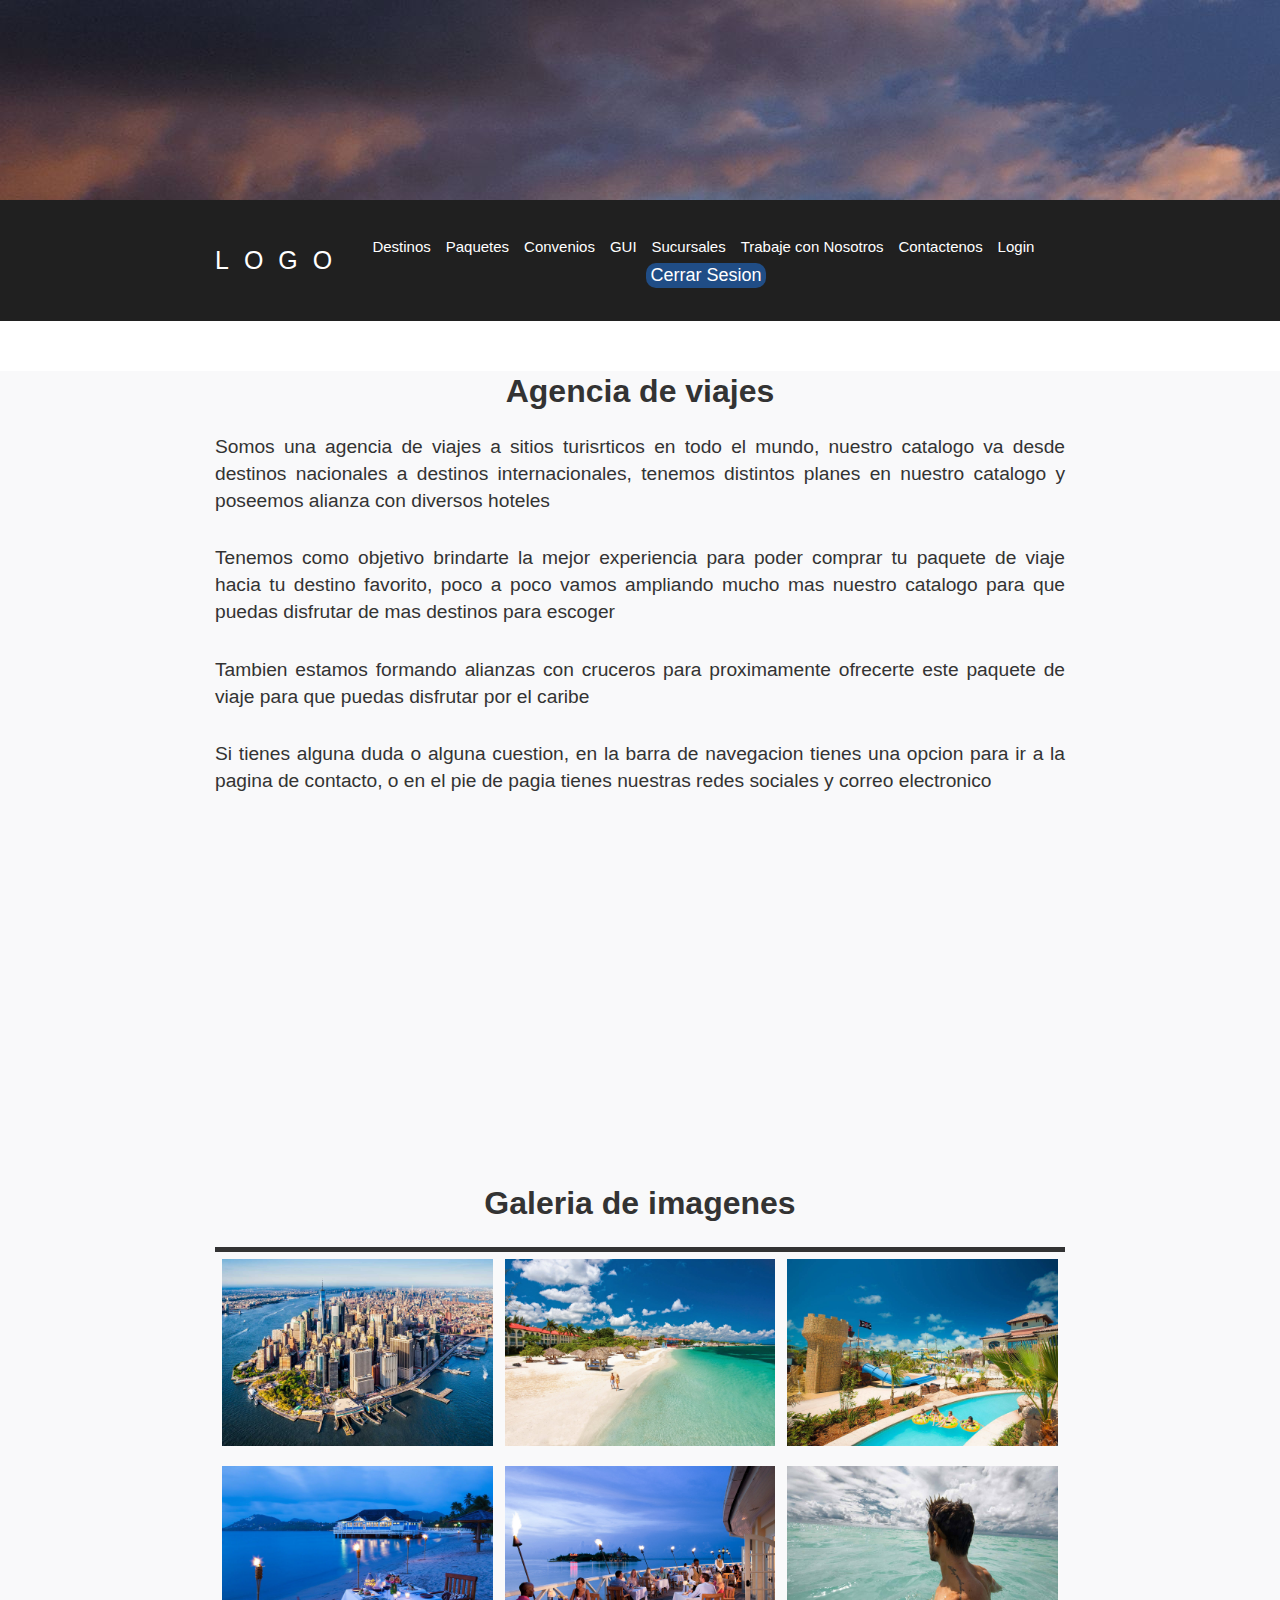
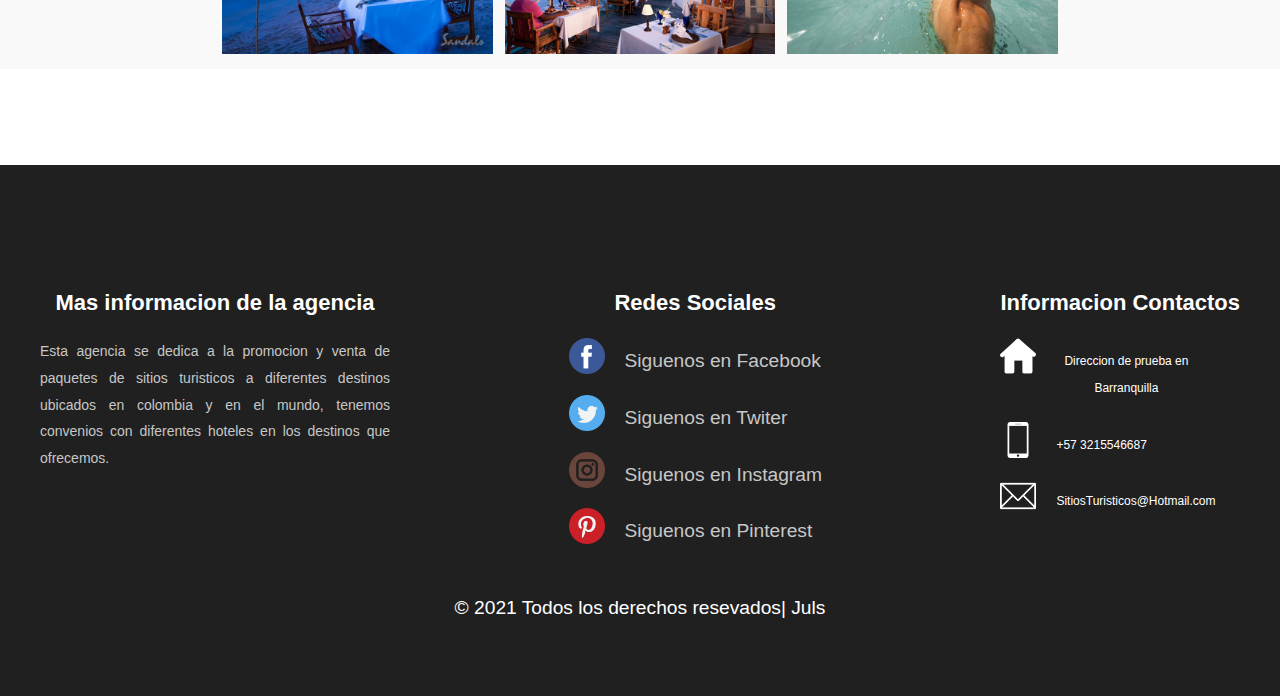
<file: index.html>
<!DOCTYPE html>
<html lang="en">
  <head>
    <meta charset="UTF-8" />
    <meta http-equiv="X-UA-Compatible" content="IE=edge" />
    <meta name="viewport" content="width=device-width, initial-scale=1.0" />
    <title>Documento de practica</title>
    <link rel="stylesheet" href="css/style.css" />
  </head>
  <body>
    <header class="header">
      <div class="imagen-header"></div>

      <div class="barra">
        <div class="container logo-nav-container">
          <a href="#" class="logo"
            >LOGO
            <!--<img class="logoimg" src="Img/black-circle-and-white-mountain.png" alt=""> --></a
          >
          <nav class="navigation">
            <ul>
              <li><a href="html/destinos.html">Destinos</a></li>
              <li><a href="html/paquetes.html">Paquetes</a></li>
              <li><a href="html/convenios.html">Convenios</a></li>
              <li><a href="html/gui.html">GUI</a></li>
              <li><a href="html/sucursales.html">Sucursales</a></li>
              <li>
                <a href="html/trabajeconnosotros.html">Trabaje con Nosotros</a>
              </li>
              <li><a href="html/contactenos.html">Contactenos</a></li>
              <li><a href="html/login.html">Login</a></li>
              <li id="sesion"></li>
              <li>
                <button class="iniciar2" onclick="cerrarSesion()">
                  Cerrar Sesion
                </button>
              </li>
              
            </ul>
          </nav>
        </div>
      </div>
    </header>

    <main class="main">
      <div class="container">
        <h1 class="titulo">Agencia de viajes</h1>

        <p>
          Somos una agencia de viajes a sitios turisrticos en todo el mundo,
          nuestro catalogo va desde destinos nacionales a destinos
          internacionales, tenemos distintos planes en nuestro catalogo y
          poseemos alianza con diversos hoteles
        </p>

        <p>
          Tenemos como objetivo brindarte la mejor experiencia para poder
          comprar tu paquete de viaje hacia tu destino favorito, poco a poco
          vamos ampliando mucho mas nuestro catalogo para que puedas disfrutar
          de mas destinos para escoger
        </p>

        <p>
          Tambien estamos formando alianzas con cruceros para proximamente
          ofrecerte este paquete de viaje para que puedas disfrutar por el
          caribe
        </p>

        <p>
          Si tienes alguna duda o alguna cuestion, en la barra de navegacion
          tienes una opcion para ir a la pagina de contacto, o en el pie de
          pagia tienes nuestras redes sociales y correo electronico
        </p>

        <div class="video">
          <iframe
            width="280"
            height="300"
            src="https://www.youtube.com/embed/4MkVwZaJCF4"
            frameborder="0"
            allow="accelerometer; autoplay; clipboard-write; encrypted-media; gyroscope; picture-in-picture"
            allowfullscreen
          ></iframe>
        </div>

        <div class="galeria">
          <h1>Galeria de imagenes</h1>
          <span class="linea"></span>
          <section class="galeria">
            <table class="tabla">
              <tr>
                <th>
                  <a href=""><img src="Img/uno.jpg" alt="" /></a>
                </th>
                <th>
                  <a href=""><img src="Img/dos.jpg" alt="" /></a>
                </th>
                <th>
                  <a href=""><img src="Img/tres.jpg" alt="" /></a>
                </th>
              </tr>
              <tr>
                <th>
                  <a href=""><img src="Img/cuatro.jpg" alt="" /></a>
                </th>
                <th>
                  <a href=""><img src="Img/cinco.jpg" alt="" /></a>
                </th>
                <th>
                  <a href=""><img src="Img/seis.jpg" alt="" /></a>
                </th>
              </tr>
            </table>
          </section>
        </div>
      </div>
    </main>

    <footer class="footer">
      <div class="container-footer-all">
        <div class="container-body">
          <div class="column1">
            <h1>Mas informacion de la agencia</h1>
            <p>
              Esta agencia se dedica a la promocion y venta de paquetes de
              sitios turisticos a diferentes destinos ubicados en colombia y en
              el mundo, tenemos convenios con diferentes hoteles en los destinos
              que ofrecemos.
            </p>
          </div>

          <div class="column2">
            <h1>Redes Sociales</h1>

            <div class="row">
              <img src="icon/facebook.png" />
              <label>Siguenos en Facebook</label>
            </div>

            <div class="row">
              <img src="icon/twitter.png" />
              <label>Siguenos en Twiter</label>
            </div>

            <div class="row">
              <img src="icon/instagram.png" />
              <label>Siguenos en Instagram</label>
            </div>

            <div class="row">
              <img src="icon/pinterest.png" />
              <label>Siguenos en Pinterest</label>
            </div>
          </div>

          <div class="column3">
            <h1>Informacion Contactos</h1>

            <div class="row2">
              <img src="icon/house.png" />
              <label>Direccion de prueba en Barranquilla</label>
            </div>

            <div class="row2">
              <img src="icon/smartphone.png" />
              <label>+57 3215546687</label>
            </div>

            <div class="row2">
              <img src="icon/contact.png" />
              <label>SitiosTuristicos@Hotmail.com</label>
            </div>
          </div>
        </div>

        <div class="container-footer">
          <div class="copyright">
            © 2021 Todos los derechos resevados| <a href="">Juls</a>
          </div>
        </div>
      </div>
    </footer>
    <script src="js/main.js"></script>
  </body>
</html>
</file>
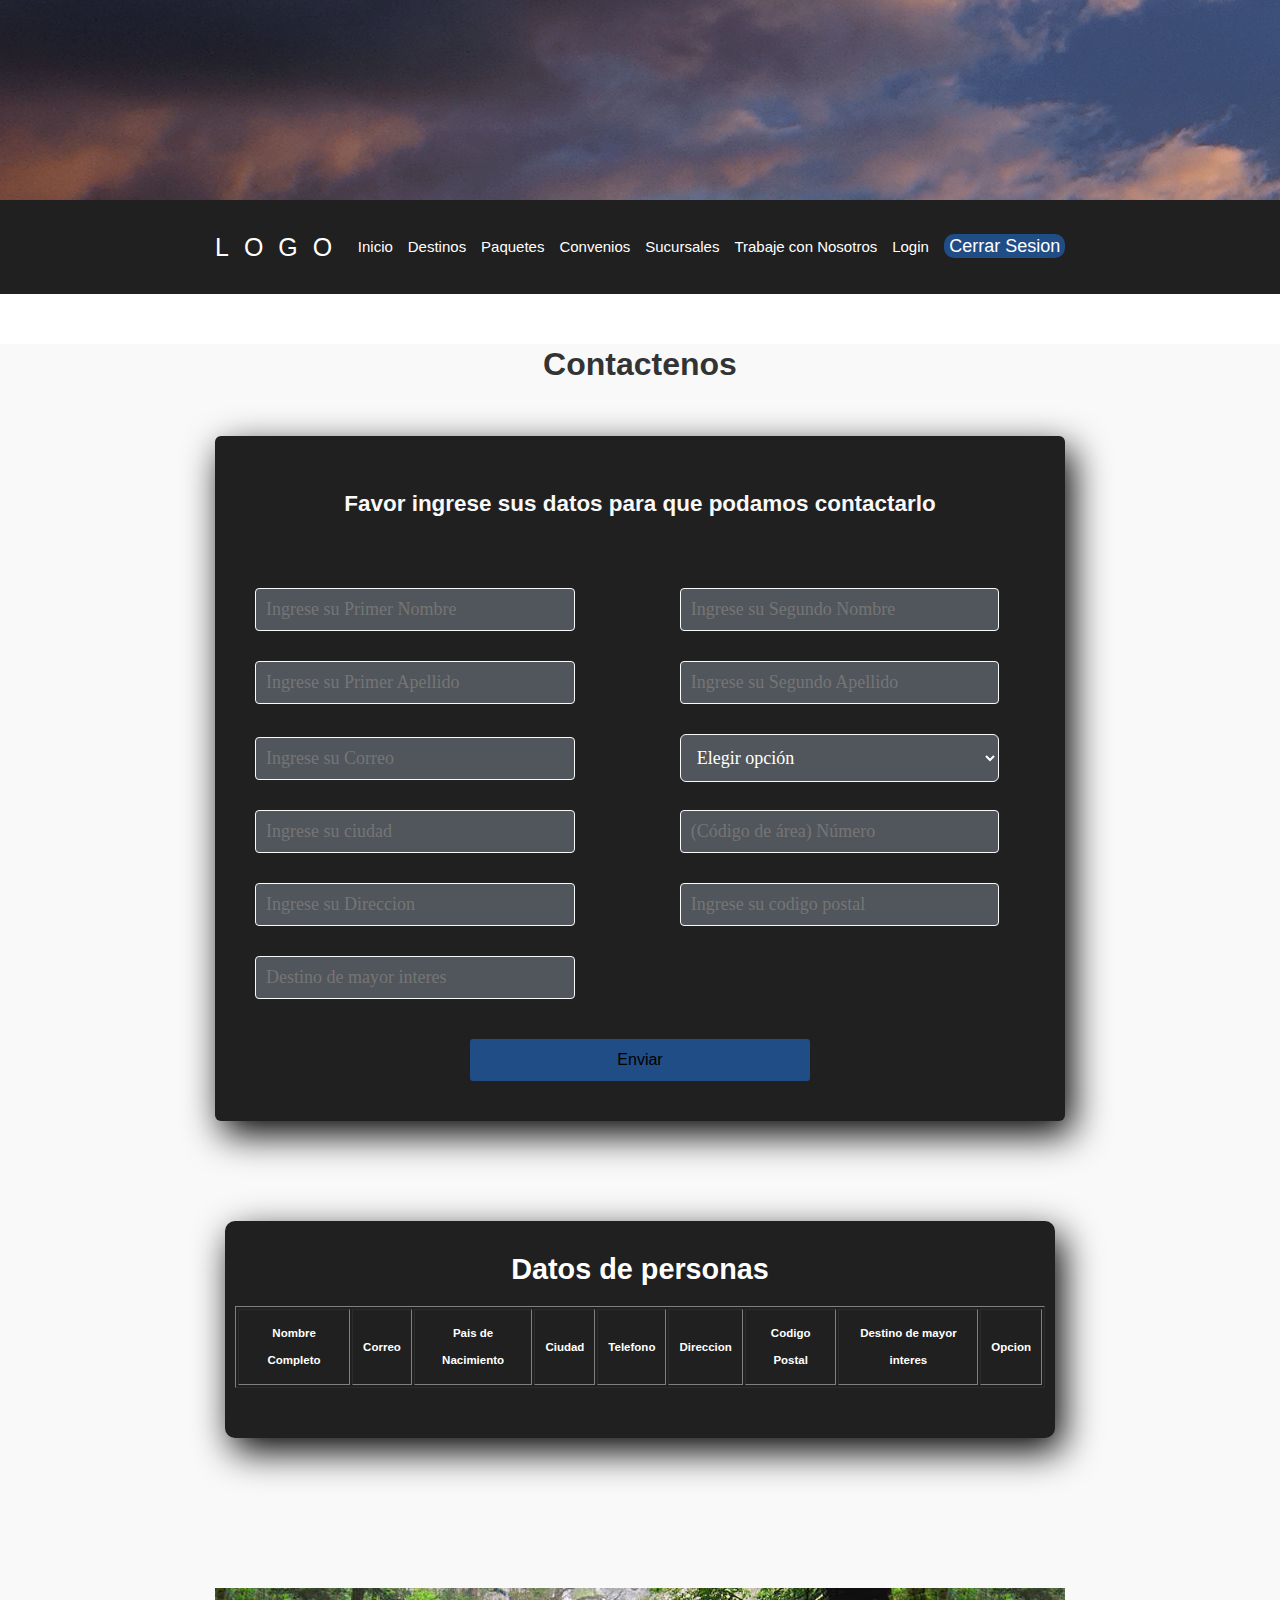
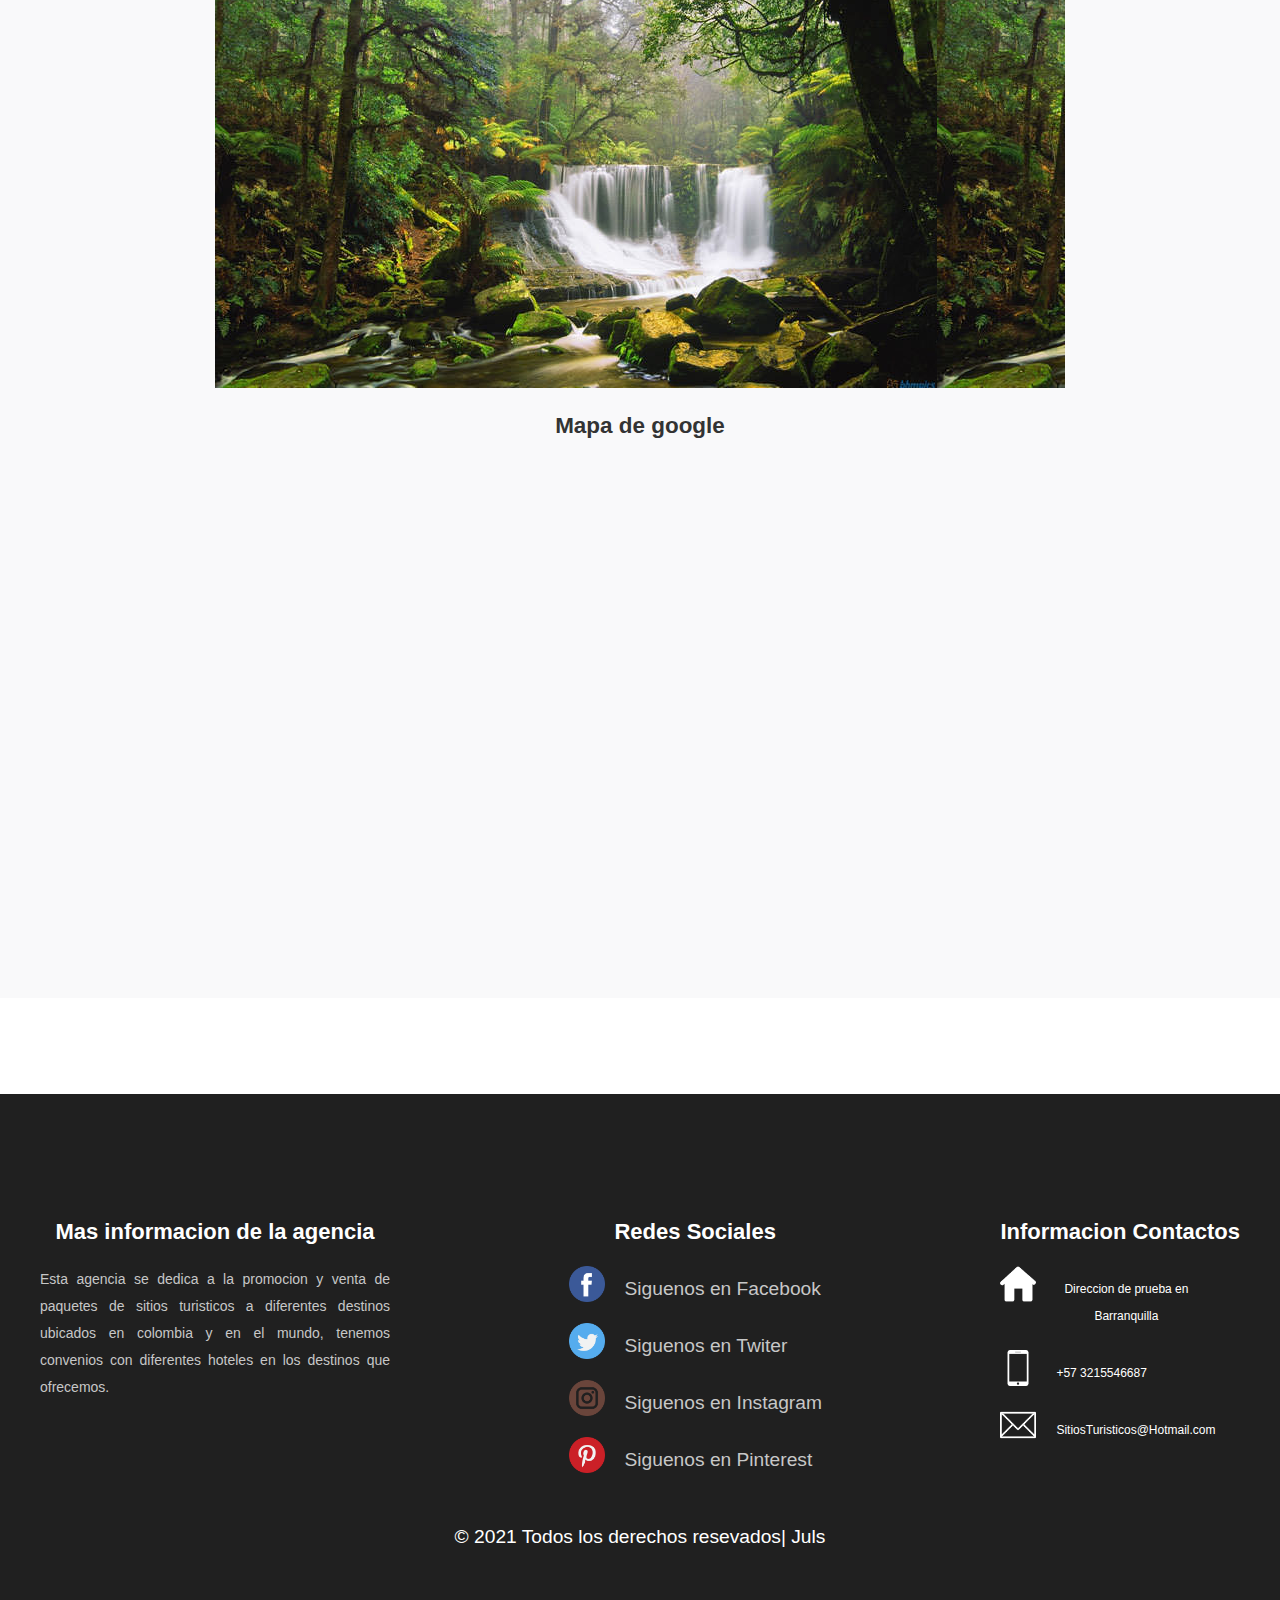
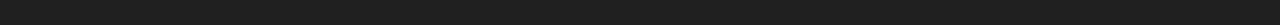
<file: html/contactenos.html>
<!DOCTYPE html>
<html lang="en">
  <head>
    <meta charset="UTF-8" />
    <meta http-equiv="X-UA-Compatible" content="IE=edge" />
    <meta name="viewport" content="width=device-width, initial-scale=1.0" />
    <title>Documento de practica</title>
    <link rel="stylesheet" href="../css/style.css" />
    
  </head>
  <body>
    <header class="header">
      <div class="imagen-header"></div>

      <div class="barra">
        <div class="container logo-nav-container">
          <a href="#" class="logo">LOGO</a>
          <nav class="navigation">
            <ul>
              <li><a href="../index.html">Inicio</a></li>
              <li><a href="../html/destinos.html">Destinos</a></li>
              <li><a href="../html/paquetes.html">Paquetes</a></li>
              <li><a href="../html/convenios.html">Convenios</a></li>
              <li><a href="../html/sucursales.html">Sucursales</a></li>
              <li><a href="../html/trabajeconnosotros.html">Trabaje con Nosotros</a></li>
              <li><a href="../html/login.html">Login</a></li>
              <li id="sesion"></li>
              <li><button class="iniciar2" onclick="cerrarSesion()">Cerrar Sesion</button></li>
            
            </ul>
          </nav>
        </div>
      </div>
    </header>

    <main class="main">

      

      <div class="container">
        <h1 class="contactenos">Contactenos</h1>

        

        
        

        <form class="formulario" id="formulario">

          <h3>Favor ingrese sus datos para que podamos contactarlo</h3>

          <input
            class="controls"
            type="text"
            name="nombre"
            id="nombre1"
            placeholder="Ingrese su Primer Nombre"
          />

          <label for=""></label>

          <input
            class="controls"
            type="text"
            name="nombre"
            id="nombre2"
            placeholder="Ingrese su Segundo Nombre"
          />

          <input
            class="controls"
            type="text"
            name="apellido1"
            id="apellido1"
            placeholder="Ingrese su Primer Apellido"
          />

          <label for=""></label>

          <input
            class="controls"
            type="text"
            name="apellido2"
            id="apellido2"
            placeholder="Ingrese su Segundo Apellido"
          />

          

          <input
            class="controls"
            type="email"
            name="correo"
            id="correo"
            placeholder="Ingrese su Correo"
          />

          <label for=""></label>

          <select class="selects" name="pais" id="selects">
            <option value="Elegir" id="AF">Elegir opción</option>
            <option value="Afganistán" id="AF">Afganistán</option>
            <option value="Albania" id="AL">Albania</option>
            <option value="Alemania" id="DE">Alemania</option>
            <option value="Andorra" id="AD">Andorra</option>
            <option value="Angola" id="AO">Angola</option>
            <option value="Anguila" id="AI">Anguila</option>
            <option value="Antártida" id="AQ">Antártida</option>
            <option value="Antigua y Barbuda" id="AG">Antigua y Barbuda</option>
            <option value="Antillas holandesas" id="AN">
              Antillas holandesas
            </option>
            <option value="Arabia Saudí" id="SA">Arabia Saudí</option>
            <option value="Argelia" id="DZ">Argelia</option>
            <option value="Argentina" id="AR">Argentina</option>
            <option value="Armenia" id="AM">Armenia</option>
            <option value="Aruba" id="AW">Aruba</option>
            <option value="Australia" id="AU">Australia</option>
            <option value="Austria" id="AT">Austria</option>
            <option value="Azerbaiyán" id="AZ">Azerbaiyán</option>
            <option value="Bahamas" id="BS">Bahamas</option>
            <option value="Bahrein" id="BH">Bahrein</option>
            <option value="Bangladesh" id="BD">Bangladesh</option>
            <option value="Barbados" id="BB">Barbados</option>
            <option value="Bélgica" id="BE">Bélgica</option>
            <option value="Belice" id="BZ">Belice</option>
            <option value="Benín" id="BJ">Benín</option>
            <option value="Bermudas" id="BM">Bermudas</option>
            <option value="Bhután" id="BT">Bhután</option>
            <option value="Bielorrusia" id="BY">Bielorrusia</option>
            <option value="Birmania" id="MM">Birmania</option>
            <option value="Bolivia" id="BO">Bolivia</option>
            <option value="Bosnia y Herzegovina" id="BA">
              Bosnia y Herzegovina
            </option>
            <option value="Botsuana" id="BW">Botsuana</option>
            <option value="Brasil" id="BR">Brasil</option>
            <option value="Brunei" id="BN">Brunei</option>
            <option value="Bulgaria" id="BG">Bulgaria</option>
            <option value="Burkina Faso" id="BF">Burkina Faso</option>
            <option value="Burundi" id="BI">Burundi</option>
            <option value="Cabo Verde" id="CV">Cabo Verde</option>
            <option value="Camboya" id="KH">Camboya</option>
            <option value="Camerún" id="CM">Camerún</option>
            <option value="Canadá" id="CA">Canadá</option>
            <option value="Chad" id="TD">Chad</option>
            <option value="Chile" id="CL">Chile</option>
            <option value="China" id="CN">China</option>
            <option value="Chipre" id="CY">Chipre</option>
            <option value="Ciudad estado del Vaticano" id="VA">
              Ciudad estado del Vaticano
            </option>
            <option value="Colombia" id="CO">Colombia</option>
            <option value="Comores" id="KM">Comores</option>
            <option value="Congo" id="CG">Congo</option>
            <option value="Corea" id="KR">Corea</option>
            <option value="Corea del Norte" id="KP">Corea del Norte</option>
            <option value="Costa del Marfíl" id="CI">Costa del Marfíl</option>
            <option value="Costa Rica" id="CR">Costa Rica</option>
            <option value="Croacia" id="HR">Croacia</option>
            <option value="Cuba" id="CU">Cuba</option>
            <option value="Dinamarca" id="DK">Dinamarca</option>
            <option value="Djibouri" id="DJ">Djibouri</option>
            <option value="Dominica" id="DM">Dominica</option>
            <option value="Ecuador" id="EC">Ecuador</option>
            <option value="Egipto" id="EG">Egipto</option>
            <option value="El Salvador" id="SV">El Salvador</option>
            <option value="Emiratos Arabes Unidos" id="AE">
              Emiratos Arabes Unidos
            </option>
            <option value="Eritrea" id="ER">Eritrea</option>
            <option value="Eslovaquia" id="SK">Eslovaquia</option>
            <option value="Eslovenia" id="SI">Eslovenia</option>
            <option value="España" id="ES">España</option>
            <option value="Estados Unidos" id="US">Estados Unidos</option>
            <option value="Estonia" id="EE">Estonia</option>
            <option value="c" id="ET">Etiopía</option>
            <option value="Ex-República Yugoslava de Macedonia" id="MK">
              Ex-República Yugoslava de Macedonia
            </option>
            <option value="Filipinas" id="PH">Filipinas</option>
            <option value="Finlandia" id="FI">Finlandia</option>
            <option value="Francia" id="FR">Francia</option>
            <option value="Gabón" id="GA">Gabón</option>
            <option value="Gambia" id="GM">Gambia</option>
            <option value="Georgia" id="GE">Georgia</option>
            <option
              value="Georgia del Sur y las islas Sandwich del Sur"
              id="GS"
            >
              Georgia del Sur y las islas Sandwich del Sur
            </option>
            <option value="Ghana" id="GH">Ghana</option>
            <option value="Gibraltar" id="GI">Gibraltar</option>
            <option value="Granada" id="GD">Granada</option>
            <option value="Grecia" id="GR">Grecia</option>
            <option value="Groenlandia" id="GL">Groenlandia</option>
            <option value="Guadalupe" id="GP">Guadalupe</option>
            <option value="Guam" id="GU">Guam</option>
            <option value="Guatemala" id="GT">Guatemala</option>
            <option value="Guayana" id="GY">Guayana</option>
            <option value="Guayana francesa" id="GF">Guayana francesa</option>
            <option value="Guinea" id="GN">Guinea</option>
            <option value="Guinea Ecuatorial" id="GQ">Guinea Ecuatorial</option>
            <option value="Guinea-Bissau" id="GW">Guinea-Bissau</option>
            <option value="Haití" id="HT">Haití</option>
            <option value="Holanda" id="NL">Holanda</option>
            <option value="Honduras" id="HN">Honduras</option>
            <option value="Hong Kong R. A. E" id="HK">Hong Kong R. A. E</option>
            <option value="Hungría" id="HU">Hungría</option>
            <option value="India" id="IN">India</option>
            <option value="Indonesia" id="ID">Indonesia</option>
            <option value="Irak" id="IQ">Irak</option>
            <option value="Irán" id="IR">Irán</option>
            <option value="Irlanda" id="IE">Irlanda</option>
            <option value="Isla Bouvet" id="BV">Isla Bouvet</option>
            <option value="Isla Christmas" id="CX">Isla Christmas</option>
            <option value="Isla Heard e Islas McDonald" id="HM">
              Isla Heard e Islas McDonald
            </option>
            <option value="Islandia" id="IS">Islandia</option>
            <option value="Islas Caimán" id="KY">Islas Caimán</option>
            <option value="Islas Cook" id="CK">Islas Cook</option>
            <option value="Islas de Cocos o Keeling" id="CC">
              Islas de Cocos o Keeling
            </option>
            <option value="Islas Faroe" id="FO">Islas Faroe</option>
            <option value="Islas Fiyi" id="FJ">Islas Fiyi</option>
            <option value="Islas Malvinas Islas Falkland" id="FK">
              Islas Malvinas Islas Falkland
            </option>
            <option value="Islas Marianas del norte" id="MP">
              Islas Marianas del norte
            </option>
            <option value="Islas Marshall" id="MH">Islas Marshall</option>
            <option value="Islas menores de Estados Unidos" id="UM">
              Islas menores de Estados Unidos
            </option>
            <option value="Islas Palau" id="PW">Islas Palau</option>
            <option value="Islas Salomón" d="SB">Islas Salomón</option>
            <option value="Islas Tokelau" id="TK">Islas Tokelau</option>
            <option value="Islas Turks y Caicos" id="TC">
              Islas Turks y Caicos
            </option>
            <option value="Islas Vírgenes EE.UU." id="VI">
              Islas Vírgenes EE.UU.
            </option>
            <option value="Islas Vírgenes Reino Unido" id="VG">
              Islas Vírgenes Reino Unido
            </option>
            <option value="Israel" id="IL">Israel</option>
            <option value="Italia" id="IT">Italia</option>
            <option value="Jamaica" id="JM">Jamaica</option>
            <option value="Japón" id="JP">Japón</option>
            <option value="Jordania" id="JO">Jordania</option>
            <option value="Kazajistán" id="KZ">Kazajistán</option>
            <option value="Kenia" id="KE">Kenia</option>
            <option value="Kirguizistán" id="KG">Kirguizistán</option>
            <option value="Kiribati" id="KI">Kiribati</option>
            <option value="Kuwait" id="KW">Kuwait</option>
            <option value="Laos" id="LA">Laos</option>
            <option value="Lesoto" id="LS">Lesoto</option>
            <option value="Letonia" id="LV">Letonia</option>
            <option value="Líbano" id="LB">Líbano</option>
            <option value="Liberia" id="LR">Liberia</option>
            <option value="Libia" id="LY">Libia</option>
            <option value="Liechtenstein" id="LI">Liechtenstein</option>
            <option value="Lituania" id="LT">Lituania</option>
            <option value="Luxemburgo" id="LU">Luxemburgo</option>
            <option value="Macao R. A. E" id="MO">Macao R. A. E</option>
            <option value="Madagascar" id="MG">Madagascar</option>
            <option value="Malasia" id="MY">Malasia</option>
            <option value="Malawi" id="MW">Malawi</option>
            <option value="Maldivas" id="MV">Maldivas</option>
            <option value="Malí" id="ML">Malí</option>
            <option value="Malta" id="MT">Malta</option>
            <option value="Marruecos" id="MA">Marruecos</option>
            <option value="Martinica" id="MQ">Martinica</option>
            <option value="Mauricio" id="MU">Mauricio</option>
            <option value="Mauritania" id="MR">Mauritania</option>
            <option value="Mayotte" id="YT">Mayotte</option>
            <option value="México" id="MX">México</option>
            <option value="Micronesia" id="FM">Micronesia</option>
            <option value="Moldavia" id="MD">Moldavia</option>
            <option value="Mónaco" id="MC">Mónaco</option>
            <option value="Mongolia" id="MN">Mongolia</option>
            <option value="Montserrat" id="MS">Montserrat</option>
            <option value="Mozambique" id="MZ">Mozambique</option>
            <option value="Namibia" id="NA">Namibia</option>
            <option value="Nauru" id="NR">Nauru</option>
            <option value="Nepal" id="NP">Nepal</option>
            <option value="Nicaragua" id="NI">Nicaragua</option>
            <option value="Níger" id="NE">Níger</option>
            <option value="Nigeria" id="NG">Nigeria</option>
            <option value="Niue" id="NU">Niue</option>
            <option value="Norfolk" id="NF">Norfolk</option>
            <option value="Noruega" id="NO">Noruega</option>
            <option value="Nueva Caledonia" id="NC">Nueva Caledonia</option>
            <option value="Nueva Zelanda" id="NZ">Nueva Zelanda</option>
            <option value="Omán" id="OM">Omán</option>
            <option value="Panamá" id="PA">Panamá</option>
            <option value="Papua Nueva Guinea" id="PG">
              Papua Nueva Guinea
            </option>
            <option value="Paquistán" id="PK">Paquistán</option>
            <option value="Paraguay" id="PY">Paraguay</option>
            <option value="Perú" id="PE">Perú</option>
            <option value="Pitcairn" id="PN">Pitcairn</option>
            <option value="Polinesia francesa" id="PF">
              Polinesia francesa
            </option>
            <option value="Polonia" id="PL">Polonia</option>
            <option value="Portugal" id="PT">Portugal</option>
            <option value="Puerto Rico" id="PR">Puerto Rico</option>
            <option value="Qatar" id="QA">Qatar</option>
            <option value="Reino Unido" id="UK">Reino Unido</option>
            <option value="República Centroafricana" id="CF">
              República Centroafricana
            </option>
            <option value="República Checa" id="CZ">República Checa</option>
            <option value="República de Sudáfrica" id="ZA">
              República de Sudáfrica
            </option>
            <option value="República Democrática del Congo Zaire" id="CD">
              República Democrática del Congo Zaire
            </option>
            <option value="República Dominicana" id="DO">
              República Dominicana
            </option>
            <option value="Reunión" id="RE">Reunión</option>
            <option value="Ruanda" id="RW">Ruanda</option>
            <option value="Rumania" id="RO">Rumania</option>
            <option value="Rusia" id="RU">Rusia</option>
            <option value="Samoa" id="WS">Samoa</option>
            <option value="Samoa occidental" id="AS">Samoa occidental</option>
            <option value="San Kitts y Nevis" id="KN">San Kitts y Nevis</option>
            <option value="San Marino" id="SM">San Marino</option>
            <option value="San Pierre y Miquelon" id="PM">
              San Pierre y Miquelon
            </option>
            <option value="San Vicente e Islas Granadinas" id="VC">
              San Vicente e Islas Granadinas
            </option>
            <option value="Santa Helena" id="SH">Santa Helena</option>
            <option value="Santa Lucía" id="LC">Santa Lucía</option>
            <option value="Santo Tomé y Príncipe" id="ST">
              Santo Tomé y Príncipe
            </option>
            <option value="Senegal" id="SN">Senegal</option>
            <option value="Serbia y Montenegro" id="YU">
              Serbia y Montenegro
            </option>
            <option value="Sychelles" id="SC">Seychelles</option>
            <option value="Sierra Leona" id="SL">Sierra Leona</option>
            <option value="Singapur" id="SG">Singapur</option>
            <option value="Siria" id="SY">Siria</option>
            <option value="Somalia" id="SO">Somalia</option>
            <option value="Sri Lanka" id="LK">Sri Lanka</option>
            <option value="Suazilandia" id="SZ">Suazilandia</option>
            <option value="Sudán" id="SD">Sudán</option>
            <option value="Suecia" id="SE">Suecia</option>
            <option value="Suiza" id="CH">Suiza</option>
            <option value="Surinam" id="SR">Surinam</option>
            <option value="Svalbard" id="SJ">Svalbard</option>
            <option value="Tailandia" id="TH">Tailandia</option>
            <option value="Taiwán" id="TW">Taiwán</option>
            <option value="Tanzania" id="TZ">Tanzania</option>
            <option value="Tayikistán" id="TJ">Tayikistán</option>
            <option value="Territorios británicos del océano Indico" id="IO">
              Territorios británicos del océano Indico
            </option>
            <option value="Territorios franceses del sur" id="TF">
              Territorios franceses del sur
            </option>
            <option value="Timor Oriental" id="TP">Timor Oriental</option>
            <option value="Togo" id="TG">Togo</option>
            <option value="Tonga" id="TO">Tonga</option>
            <option value="Trinidad y Tobago" id="TT">Trinidad y Tobago</option>
            <option value="Túnez" id="TN">Túnez</option>
            <option value="Turkmenistán" id="TM">Turkmenistán</option>
            <option value="Turquía" id="TR">Turquía</option>
            <option value="Tuvalu" id="TV">Tuvalu</option>
            <option value="Ucrania" id="UA">Ucrania</option>
            <option value="Uganda" id="UG">Uganda</option>
            <option value="Uruguay" id="UY">Uruguay</option>
            <option value="Uzbekistán" id="UZ">Uzbekistán</option>
            <option value="Vanuatu" id="VU">Vanuatu</option>
            <option value="Venezuela" id="VE">Venezuela</option>
            <option value="Vietnam" id="VN">Vietnam</option>
            <option value="Wallis y Futuna" id="WF">Wallis y Futuna</option>
            <option value="Yemen" id="YE">Yemen</option>
            <option value="Zambia" id="ZM">Zambia</option>
            <option value="Zimbabue" id="ZW">Zimbabue</option>
          </select>

          <input
            class="controls"
            type="text"
            name="ciudad"
            id="ciudad"
            placeholder="Ingrese su ciudad"
          />

          <label for=""></label>

          <input
            class="controls"
            type="tel"
            name="telefono"
            id="telefono"
            pattern="[0-9+]+"
            placeholder="(Código de área) Número"
          />

          <input
            class="controls"
            type="text"
            name="direccion"
            id="direccion"
            placeholder="Ingrese su Direccion"
          />

          <label for=""></label>

          <input
            class="controls"
            type="number"
            name="codigopostal"
            id="codigopostal"
            placeholder="Ingrese su codigo postal"
          />

          <input
            class="controls"
            type="text"
            name="destino"
            id="destino"
            placeholder="Destino de mayor interes"
          />

          
          

          <div>
            <button class="botons" onclick="validarFormulario()">Enviar</button>
          </div>

          

        </form>

        
        <div class="sucursalbackground2">

            <h2 class="h22">Datos de personas</h2>
          
          <table border="1" class="tabla5" id="tabla5">
              
            <th></th>  

            </table>

      </div>

        

        <div class="agradable"></div>

        <h3>Mapa de google</h3>

        <iframe class="mapa"
          src="https://www.google.com/maps/embed?pb=!1m18!1m12!1m3!1d979.1720630500367!2d-74.78802327078301!3d10.986886916034727!2m3!1f0!2f0!3f0!3m2!1i1024!2i768!4f13.1!3m3!1m2!1s0x8ef42d2cbae97cc7%3A0xdd784b1e06f9db27!2sUniversidad!5e0!3m2!1ses!2sco!4v1613081190236!5m2!1ses!2sco"
          width="600"
          height="450"
          frameborder="0"
          style="border: 0"
          allowfullscreen=""
          aria-hidden="false"
          tabindex="0"
        ></iframe>
      </div>
    </main>

    <footer class="footer">
      <div class="container-footer-all">
        <div class="container-body">
          <div class="column1">
            <h1>Mas informacion de la agencia</h1>
            <p>
              Esta agencia se dedica a la promocion y venta de paquetes de
              sitios turisticos a diferentes destinos ubicados en colombia y en
              el mundo, tenemos convenios con diferentes hoteles en los destinos
              que ofrecemos.
            </p>
          </div>

          <div class="column2">
            <h1>Redes Sociales</h1>

            <div class="row">
              <img src="../icon/facebook.png" />
              <label>Siguenos en Facebook</label>
            </div>

            <div class="row">
              <img src="../icon/twitter.png" />
              <label>Siguenos en Twiter</label>
            </div>

            <div class="row">
              <img src="../icon/instagram.png" />
              <label>Siguenos en Instagram</label>
            </div>

            <div class="row">
              <img src="../icon/pinterest.png" />
              <label>Siguenos en Pinterest</label>
            </div>
          </div>

          <div class="column3">
            <h1>Informacion Contactos</h1>

            <div class="row2">
              <img src="../icon/house.png" />
              <label>Direccion de prueba en Barranquilla</label>
            </div>

            <div class="row2">
              <img src="../icon/smartphone.png" />
              <label>+57 3215546687</label>
            </div>

            <div class="row2">
              <img src="../icon/contact.png" />
              <label>SitiosTuristicos@Hotmail.com</label>
            </div>
          </div>
        </div>

        <div class="container-footer">
          <div class="copyright">
            © 2021 Todos los derechos resevados| <a href="">Juls</a>
          </div>
        </div>
      </div>
    </footer>

    <script src="../js/main.js"></script>

  </body>
</html>
</file>
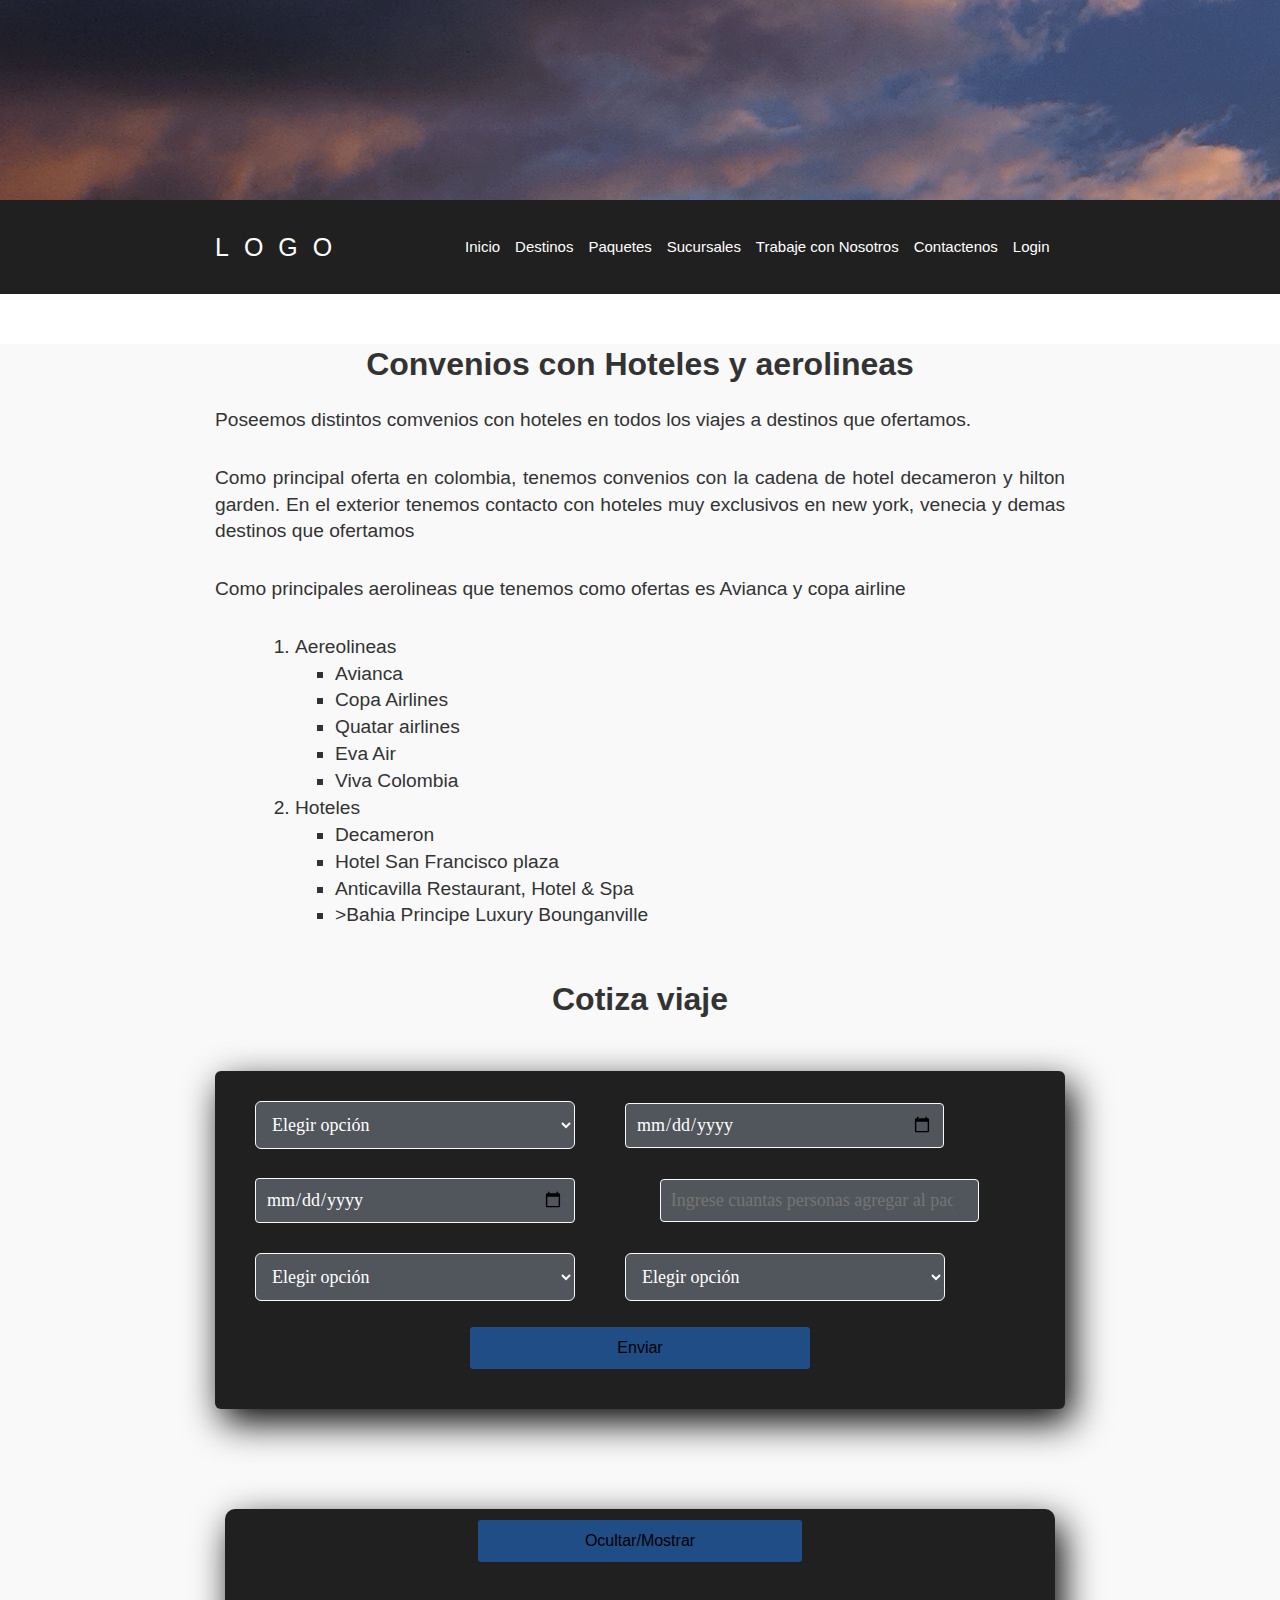
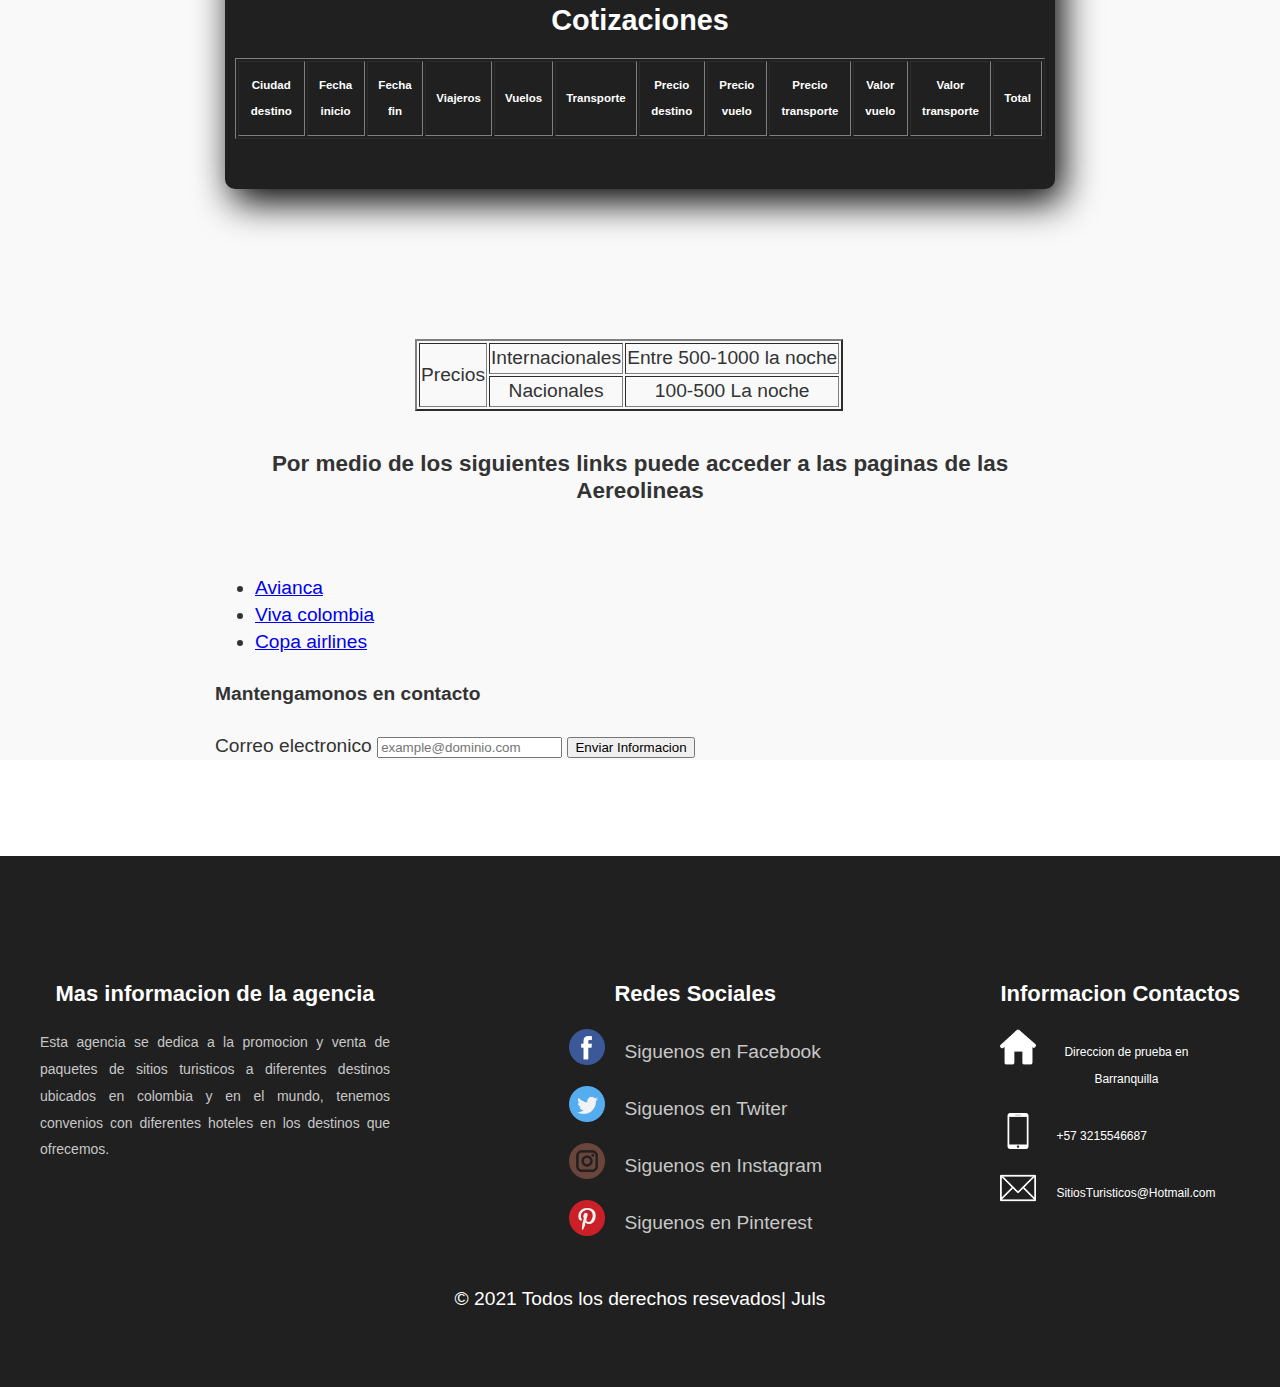
<file: html/convenios.html>
<!DOCTYPE html>
<html lang="en">
  <head>
    <meta charset="UTF-8" />
    <meta http-equiv="X-UA-Compatible" content="IE=edge" />
    <meta name="viewport" content="width=device-width, initial-scale=1.0" />
    <title>Documento de practica</title>
    <link rel="stylesheet" href="../css/style.css" />
  </head>
  <body>
    <header class="header">
      <div class="imagen-header"></div>

      <div class="barra">
        <div class="container logo-nav-container">
          <a href="#" class="logo">LOGO</a>
          <nav class="navigation">
            <ul>
              <li><a href="../index.html">Inicio</a></li>
              <li><a href="../html/destinos.html">Destinos</a></li>
              <li><a href="../html/paquetes.html">Paquetes</a></li>
              <li><a href="../html/sucursales.html">Sucursales</a></li>
              <li><a href="../html/trabajeconnosotros.html">Trabaje con Nosotros</a></li>
              <li><a href="../html/contactenos.html">Contactenos</a></li>
              <li><a href="../html/login.html">Login</a></li>
              <li id="sesion"></li>
              <li><button class="iniciar2" onclick="cerrarSesion()" id="logout">Cerrar Sesion</button></li>
              
            </ul>
          </nav>
        </div>
      </div>
    </header>

    <main class="main">
      <div class="container">
        <h1>Convenios con Hoteles y aerolineas</h1>

        <p>
          Poseemos distintos comvenios con hoteles en todos los viajes a
          destinos que ofertamos.
        </p>

        <p>
          Como principal oferta en colombia, tenemos convenios con la cadena de
          hotel decameron y hilton garden. En el exterior tenemos contacto con
          hoteles muy exclusivos en new york, venecia y demas destinos que
          ofertamos
        </p>

        <p>
          Como principales aerolineas que tenemos como ofertas es Avianca y copa
          airline
        </p>

        <div class="lista">
          <ul>
            <ol>
              <li>Aereolineas</li>
              <ul>
                <li>Avianca</li>
                <li>Copa Airlines</li>
                <li>Quatar airlines</li>
                <li>Eva Air</li>
                <li>Viva Colombia</li>
              </ul>

              <li>Hoteles</li>
              <ul>
                <li>Decameron</li>
                <li>Hotel San Francisco plaza</li>
                <li>Anticavilla Restaurant, Hotel & Spa</li>
                <li>>Bahia Principe Luxury Bounganville</li>
              </ul>
            </ol>
          </ul>
        </div>

        <h1 class="contactenos">Cotiza viaje</h1>

        <form action="" class="formulario" id="formulario-cotizar">
          <select name="destino" id="dest" class="selects">
            <option value="Elegir-dest" id="AF">Elegir opción</option>
            <option value="san-andres">San Andres</option>
            <option value="cartagena">Cartagena</option>
          </select>
        
          <input class="controls" type="date" name="dateIni" id="dateIni" placeholder="Ingrese la fecha de viaje" alt="Ingrese la fecha de viaje" />

          <input class="controls" type="date" name="dateFin" id="dateFin" placeholder="Ingrese la fecha de retorno" alt="Ingrese la fecha de viaje" />
        
          <input class="controls" type="number" name="viajeros" id="viajeros" placeholder="Ingrese cuantas personas agregar al paquete" />
        
          <select name="vuelo" id="vuelo" class="selects">
            <option value="Elegir-vuel" id="AF">Elegir opción</option>
            <option value="si-vuelo">Si</option>
            <option value="no-vuelo">No</option>
          </select>

          <select name="transporte" id="transporte" class="selects">
            <option value="Elegir-trans" id="AF">Elegir opción</option>
            <option value="si-trans">Si</option>
            <option value="no-trans">No</option>
          </select>

          <div>
            <button class="botons" onclick="validarFormCotizar()">Enviar</button>
          </div>
        </form>

        <div class="sucursalbackground2">
        
          <button onclick="ocultarymostrar()" class="botons2">Ocultar/Mostrar</button>
        
          <h2 class="h22">Cotizaciones</h2>
        
          <div id="Div">
            <table border="1" class="tabla6" id="tabla6">
        
              <th></th>
        
            </table>
          </div>
        </div>

        <div class="tablaconvenios">

          <table border="2px">

            <tr>
              <td rowspan="3">Precios</td>
              <td>Internacionales</td>
              <td>Entre 500-1000 la noche</td>
          </tr>
          <tr>
              <td>Nacionales</td>
              <td>100-500 La noche</td>
          </tr>
          </table>
        </div>

        <h3>Por medio de los siguientes links puede acceder a las paginas de las Aereolineas</h3>

        <ul>
          <li><a href="https://www.avianca.com/co/es/">Avianca</a></li>
          <li><a href="https://www.vivaair.com/co/es">Viva colombia</a></li>
          <li><a href="https://www.copaair.com/es/web/gs">Copa airlines</a></li>
        </ul>

        <form action="" class="correo">
          <h4>Mantengamonos en contacto</h4>
          <label for="">Correo electronico</label>
          <input type="email" name="" id="" placeholder="example@dominio.com"> 
          <input type="button" value="Enviar Informacion">
        </form>

      </div>
    </main>

    <footer class="footer">
      <div class="container-footer-all">
        <div class="container-body">
          <div class="column1">
            <h1>Mas informacion de la agencia</h1>
            <p>
              Esta agencia se dedica a la promocion y venta de paquetes de
              sitios turisticos a diferentes destinos ubicados en colombia y en
              el mundo, tenemos convenios con diferentes hoteles en los destinos
              que ofrecemos.
            </p>
          </div>

          <div class="column2">
            <h1>Redes Sociales</h1>

            <div class="row">
              <img src="../icon/facebook.png" />
              <label>Siguenos en Facebook</label>
            </div>

            <div class="row">
              <img src="../icon/twitter.png" />
              <label>Siguenos en Twiter</label>
            </div>

            <div class="row">
              <img src="../icon/instagram.png" />
              <label>Siguenos en Instagram</label>
            </div>

            <div class="row">
              <img src="../icon/pinterest.png" />
              <label>Siguenos en Pinterest</label>
            </div>
          </div>

          <div class="column3">
            <h1>Informacion Contactos</h1>

            <div class="row2">
              <img src="../icon/house.png" />
              <label>Direccion de prueba en Barranquilla</label>
            </div>

            <div class="row2">
              <img src="../icon/smartphone.png" />
              <label>+57 3215546687</label>
            </div>

            <div class="row2">
              <img src="../icon/contact.png" />
              <label>SitiosTuristicos@Hotmail.com</label>
            </div>
          </div>
        </div>

        <div class="container-footer">
          <div class="copyright">
            © 2021 Todos los derechos resevados| <a href="">Juls</a>
          </div>
        </div>
      </div>
    </footer>
    <script src="../js/main.js"></script>
  </body>
</html>
</file>
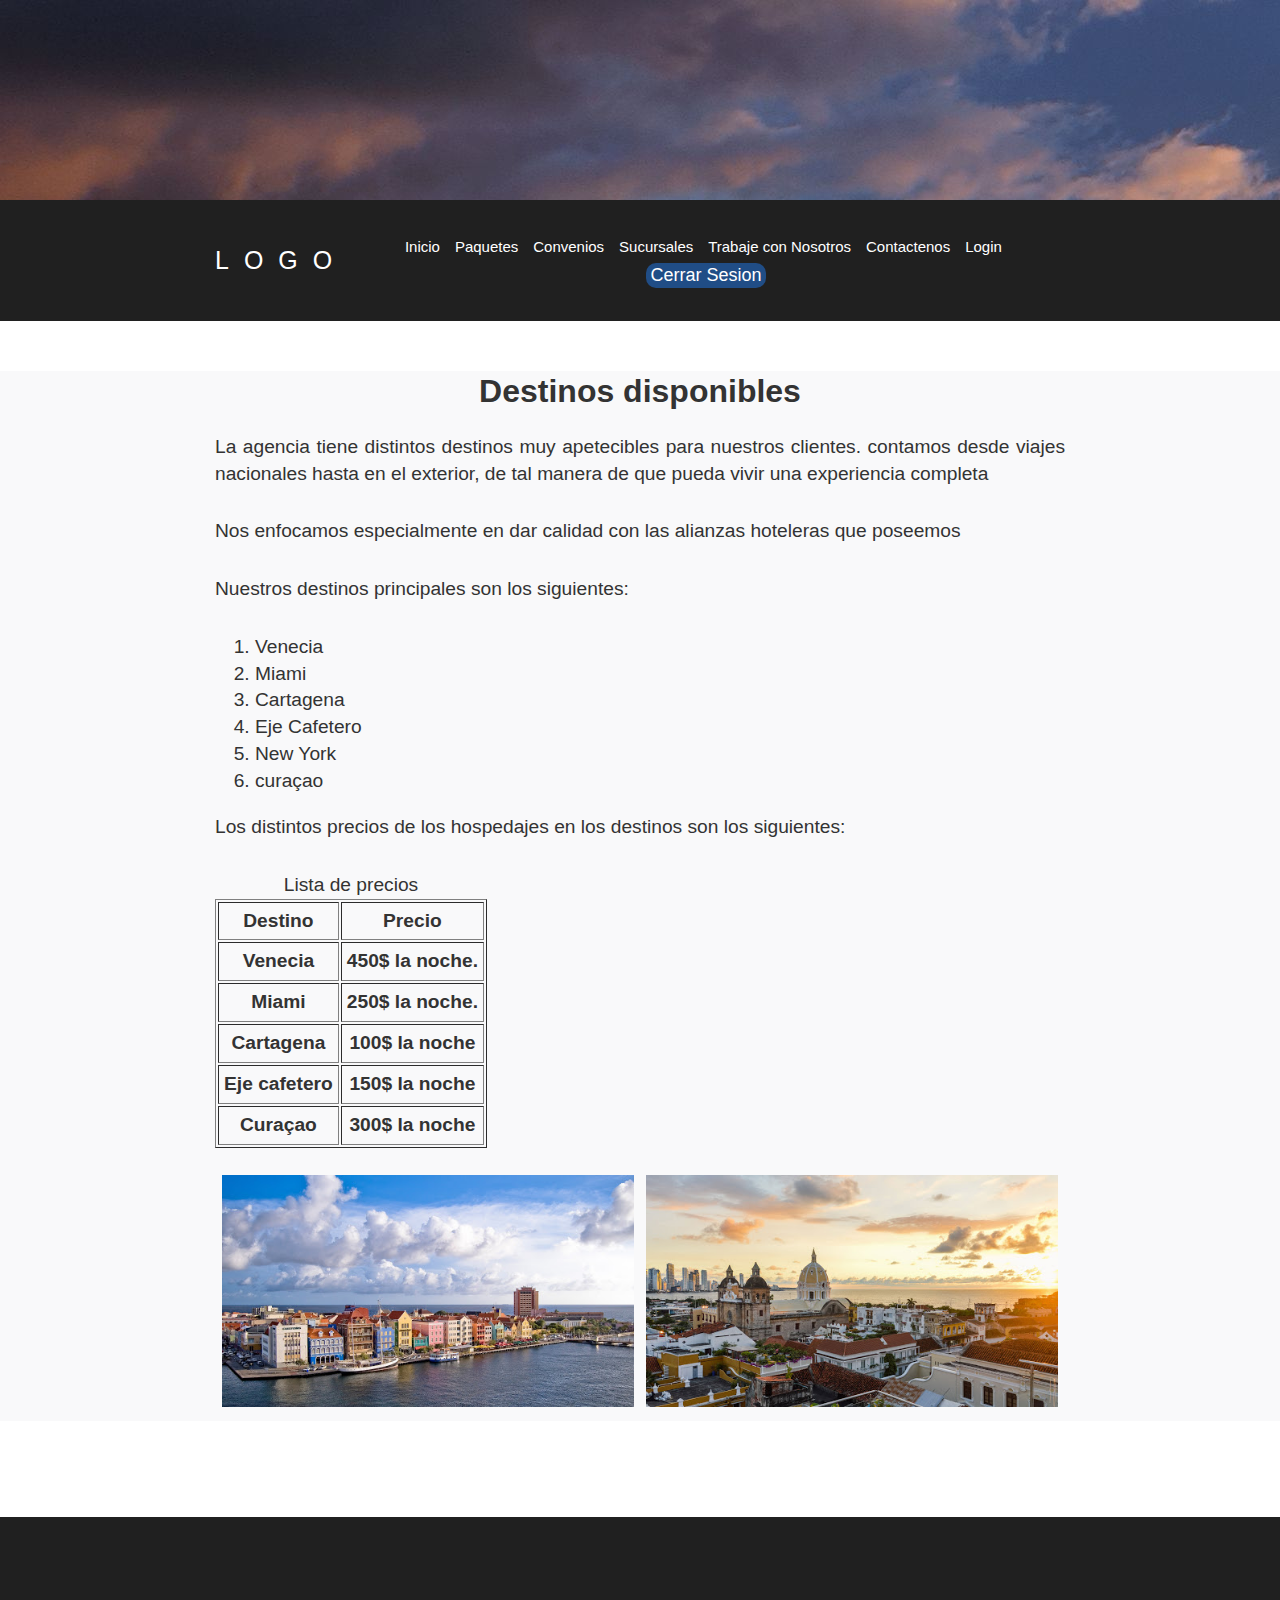
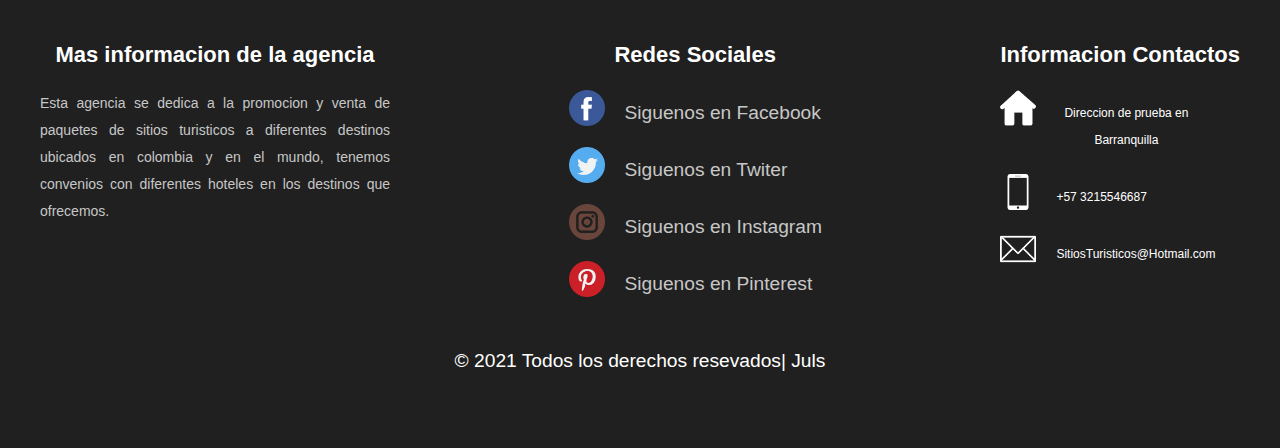
<file: html/destinos.html>
<!DOCTYPE html>
<html lang="en">
  <head>
    <meta charset="UTF-8" />
    <meta http-equiv="X-UA-Compatible" content="IE=edge" />
    <meta name="viewport" content="width=device-width, initial-scale=1.0" />
    <title>Documento de practica</title>
    <link rel="stylesheet" href="../css/style.css" />
  </head>
  <body>
    <header class="header">
      <div class="imagen-header"></div>

      <div class="barra">
        <div class="container logo-nav-container">
          <a href="#" class="logo">LOGO</a>
          <nav class="navigation">
            <ul>
              <li><a href="../index.html">Inicio</a></li>
              <li><a href="../html/paquetes.html">Paquetes</a></li>
              <li><a href="../html/convenios.html">Convenios</a></li>
              <li><a href="../html/sucursales.html">Sucursales</a></li>
              <li><a href="../html/trabajeconnosotros.html">Trabaje con Nosotros</a></li>
              <li><a href="../html/contactenos.html">Contactenos</a></li>
              <li><a href="../html/login.html">Login</a></li>
              <li id="sesion"></li>
              <li><button class="iniciar2" onclick="cerrarSesion()">Cerrar Sesion</button></li>
              
            </ul>
          </nav>
        </div>
      </div>
    </header>

    <main class="main">
      <div class="container">
        <h1>Destinos disponibles</h1>

        <p>
          La agencia tiene distintos destinos muy apetecibles para nuestros
          clientes. contamos desde viajes nacionales hasta en el exterior, de
          tal manera de que pueda vivir una experiencia completa
        </p>

        <p>
          Nos enfocamos especialmente en dar calidad con las alianzas hoteleras
          que poseemos
        </p>

        <p>Nuestros destinos principales son los siguientes:</p>

        <ol>
          <li>Venecia</li>
          <li>Miami</li>
          <li>Cartagena</li>
          <li>Eje Cafetero</li>
          <li>New York</li>
          <li>curaçao</li>
        </ol>

        <p>
          Los distintos precios de los hospedajes en los destinos son los
          siguientes:
        </p>

        <table border="1" class="tabla2">
          <caption>
            Lista de precios
          </caption>
          <tr>
            <th>Destino</th>
            <th>Precio</th>
          </tr>
          <tr>
            <th>Venecia</th>
            <th>450$ la noche.</th>
          </tr>
          <tr>
            <th>Miami</th>
            <th>250$ la noche.</th>
          </tr>
          <tr>
            <th>Cartagena</th>
            <th>100$ la noche</th>
          </tr>
          <tr>
            <th>Eje cafetero</th>
            <th>150$ la noche</th>
          </tr>
          <tr>
            <th>Curaçao</th>
            <th>300$ la noche</th>
          </tr>
        </table>

        <table class="tabla2">
          <tr><th><img  src="../Img/unnamed (1).jpg" alt=""></th><th><img class="imagen2" src="../Img/unnamed.jpg" alt="" srcset=""></th></tr>

        </table>

        
        


      </div>
    </main>

    <footer class="footer">
      <div class="container-footer-all">
        <div class="container-body">
          <div class="column1">
            <h1>Mas informacion de la agencia</h1>
            <p>
              Esta agencia se dedica a la promocion y venta de paquetes de
              sitios turisticos a diferentes destinos ubicados en colombia y en
              el mundo, tenemos convenios con diferentes hoteles en los destinos
              que ofrecemos.
            </p>
          </div>

          <div class="column2">
            <h1>Redes Sociales</h1>

            <div class="row">
              <img src="../icon/facebook.png" />
              <label>Siguenos en Facebook</label>
            </div>

            <div class="row">
              <img src="../icon/twitter.png" />
              <label>Siguenos en Twiter</label>
            </div>

            <div class="row">
              <img src="../icon/instagram.png" />
              <label>Siguenos en Instagram</label>
            </div>

            <div class="row">
              <img src="../icon/pinterest.png" />
              <label>Siguenos en Pinterest</label>
            </div>
          </div>

          <div class="column3">
            <h1>Informacion Contactos</h1>

            <div class="row2">
              <img src="../icon/house.png" />
              <label>Direccion de prueba en Barranquilla</label>
            </div>

            <div class="row2">
              <img src="../icon/smartphone.png" />
              <label>+57 3215546687</label>
            </div>

            <div class="row2">
              <img src="../icon/contact.png" />
              <label>SitiosTuristicos@Hotmail.com</label>
            </div>
          </div>
        </div>

        <div class="container-footer">
          <div class="copyright">
            © 2021 Todos los derechos resevados| <a href="">Juls</a>
          </div>
        </div>
      </div>
    </footer>
    <script src="../js/main.js"></script>
  </body>
</html>
</file>
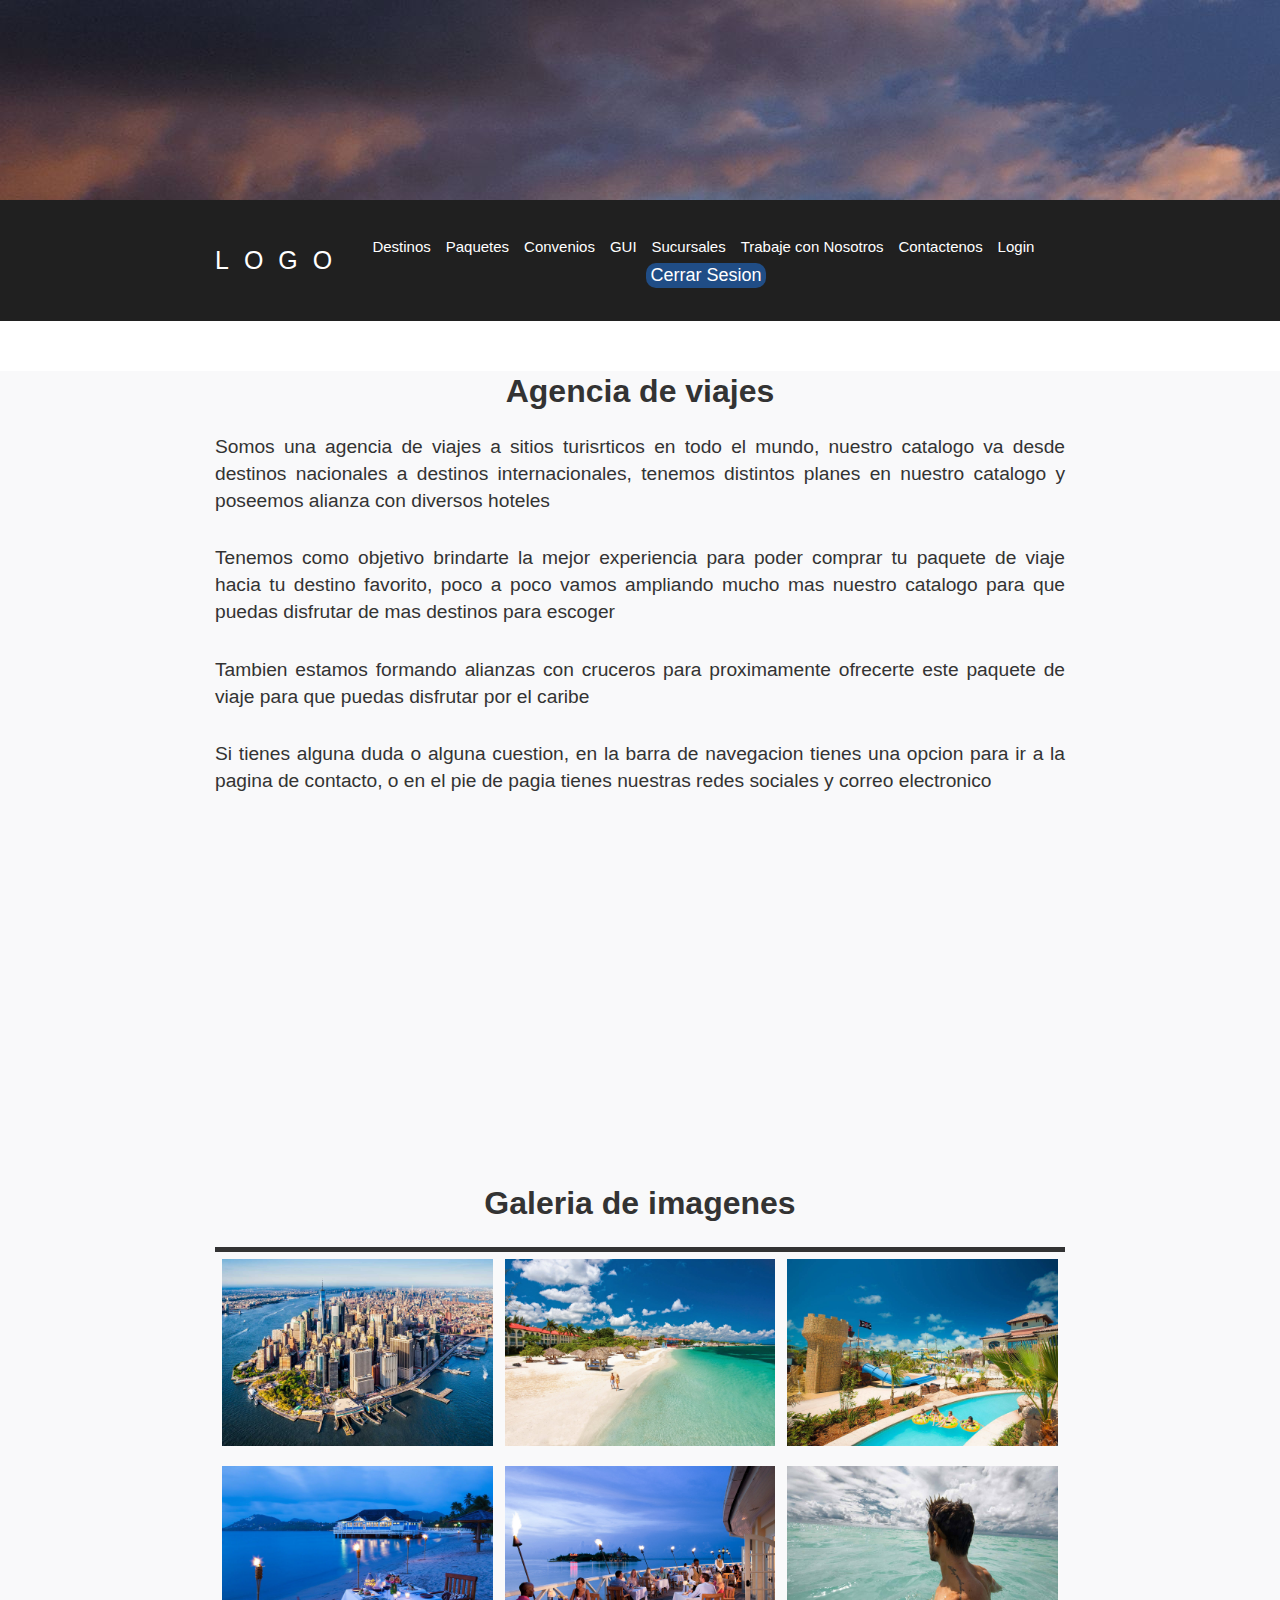
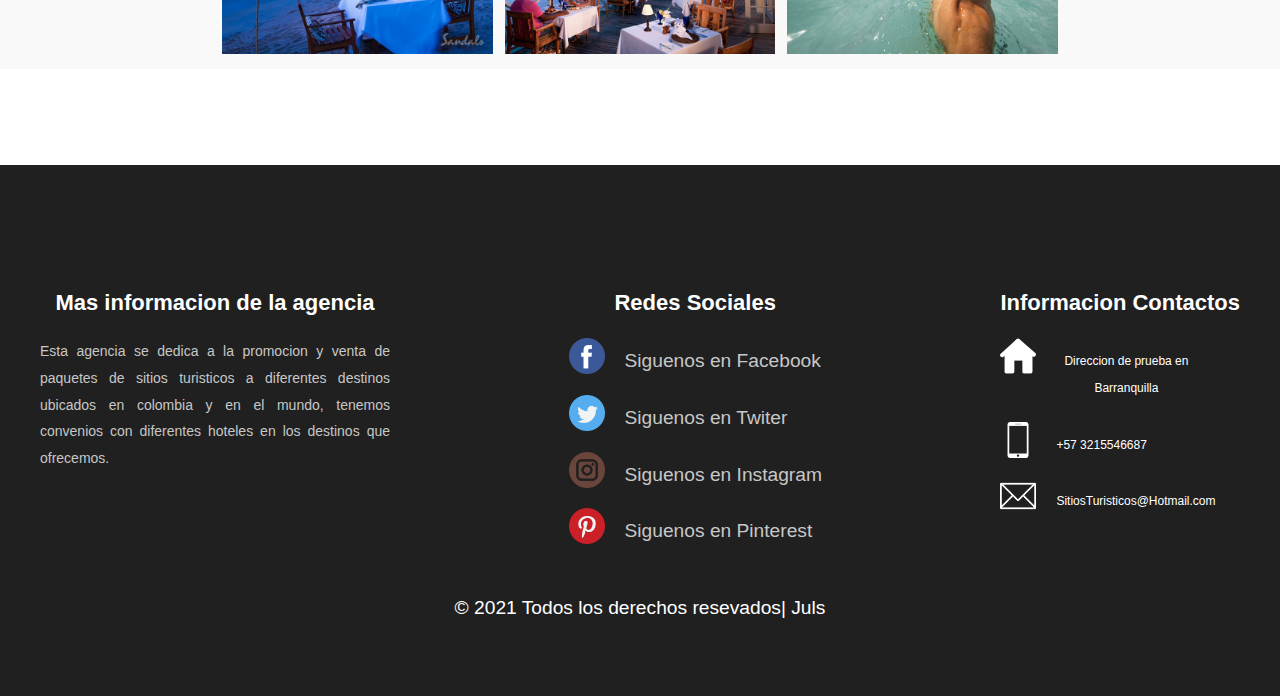
<file: html/gui.html>
<!DOCTYPE html>
<html lang="en">
  <head>
    <meta charset="UTF-8" />
    <meta http-equiv="X-UA-Compatible" content="IE=edge" />
    <meta name="viewport" content="width=device-width, initial-scale=1.0" />
    <link rel="stylesheet" href="../css/gui.css" />
    <script src="../js/block.js"></script>
    <title>Login</title>
  </head>
  <body>
    <header class="header">
      <div class="imagen-header"></div>

      <div class="barra">
        <div class="container logo-nav-container">
          <a href="#" class="logo"
            >LOGO
            <!--<img class="logoimg" src="Img/black-circle-and-white-mountain.png" alt=""> --></a
          >
          <nav class="navigation">
            <ul>
              <li><a href="../index.html">Inicio</a></li>
              <li><a href="../html/destinos.html">Destinos</a></li>
              <li><a href="../html/paquetes.html">Paquetes</a></li>
              <li><a href="../html/convenios.html">Convenios</a></li>
              <li><a href="../html/sucursales.html">Sucursales</a></li>
              <li><a href="../html/trabajeconnosotros.html">Trabaje con Nosotros</a></li>
              <li><a href="../html/contactenos.html">Contactenos</a></li>
              <li id="sesion"></li>
              <li><button class="iniciar2" onclick="cerrarSesion()" id="logout">Cerrar Sesion</button></li>
              
            </ul>
          </nav>
        </div>
      </div>
    </header>

    <main class="container">

        <div class="con">
            <div class="head"></div>
            <div class="body"></div>
            <div class="btm">

                <form class="texto">
                    <input type="text" id="text" placeholder="Coloque su mensaje">

                </form>

            </div>


        </div>
        


    </main>



    <footer class="footer">
      <div class="container-footer-all">
        <div class="container-body">
          <div class="column1">
            <h1>Mas informacion de la agencia</h1>
            <p>
              Esta agencia se dedica a la promocion y venta de paquetes de
              sitios turisticos a diferentes destinos ubicados en colombia y en
              el mundo, tenemos convenios con diferentes hoteles en los destinos
              que ofrecemos.
            </p>
          </div>

          <div class="column2">
            <h1>Redes Sociales</h1>

            <div class="row">
              <img src="../icon/facebook.png" />
              <label>Siguenos en Facebook</label>
            </div>

            <div class="row">
              <img src="../icon/twitter.png" />
              <label>Siguenos en Twiter</label>
            </div>

            <div class="row">
              <img src="../icon/instagram.png" />
              <label>Siguenos en Instagram</label>
            </div>

            <div class="row">
              <img src="../icon/pinterest.png" />
              <label>Siguenos en Pinterest</label>
            </div>
          </div>

          <div class="column3">
            <h1>Informacion Contactos</h1>

            <div class="row2">
              <img src="../icon/house.png" />
              <label>Direccion de prueba en Barranquilla</label>
            </div>

            <div class="row2">
              <img src="../icon/smartphone.png" />
              <label>+57 3215546687</label>
            </div>

            <div class="row2">
              <img src="../icon/contact.png" />
              <label>SitiosTuristicos@Hotmail.com</label>
            </div>
          </div>
        </div>

        <div class="container-footer">
          <div class="copyright">
            © 2021 Todos los derechos resevados| <a href="">Juls</a>
          </div>
        </div>
      </div>
    </footer>
    <script src="../js/main.js"></script>
</body>

</html>
</file>
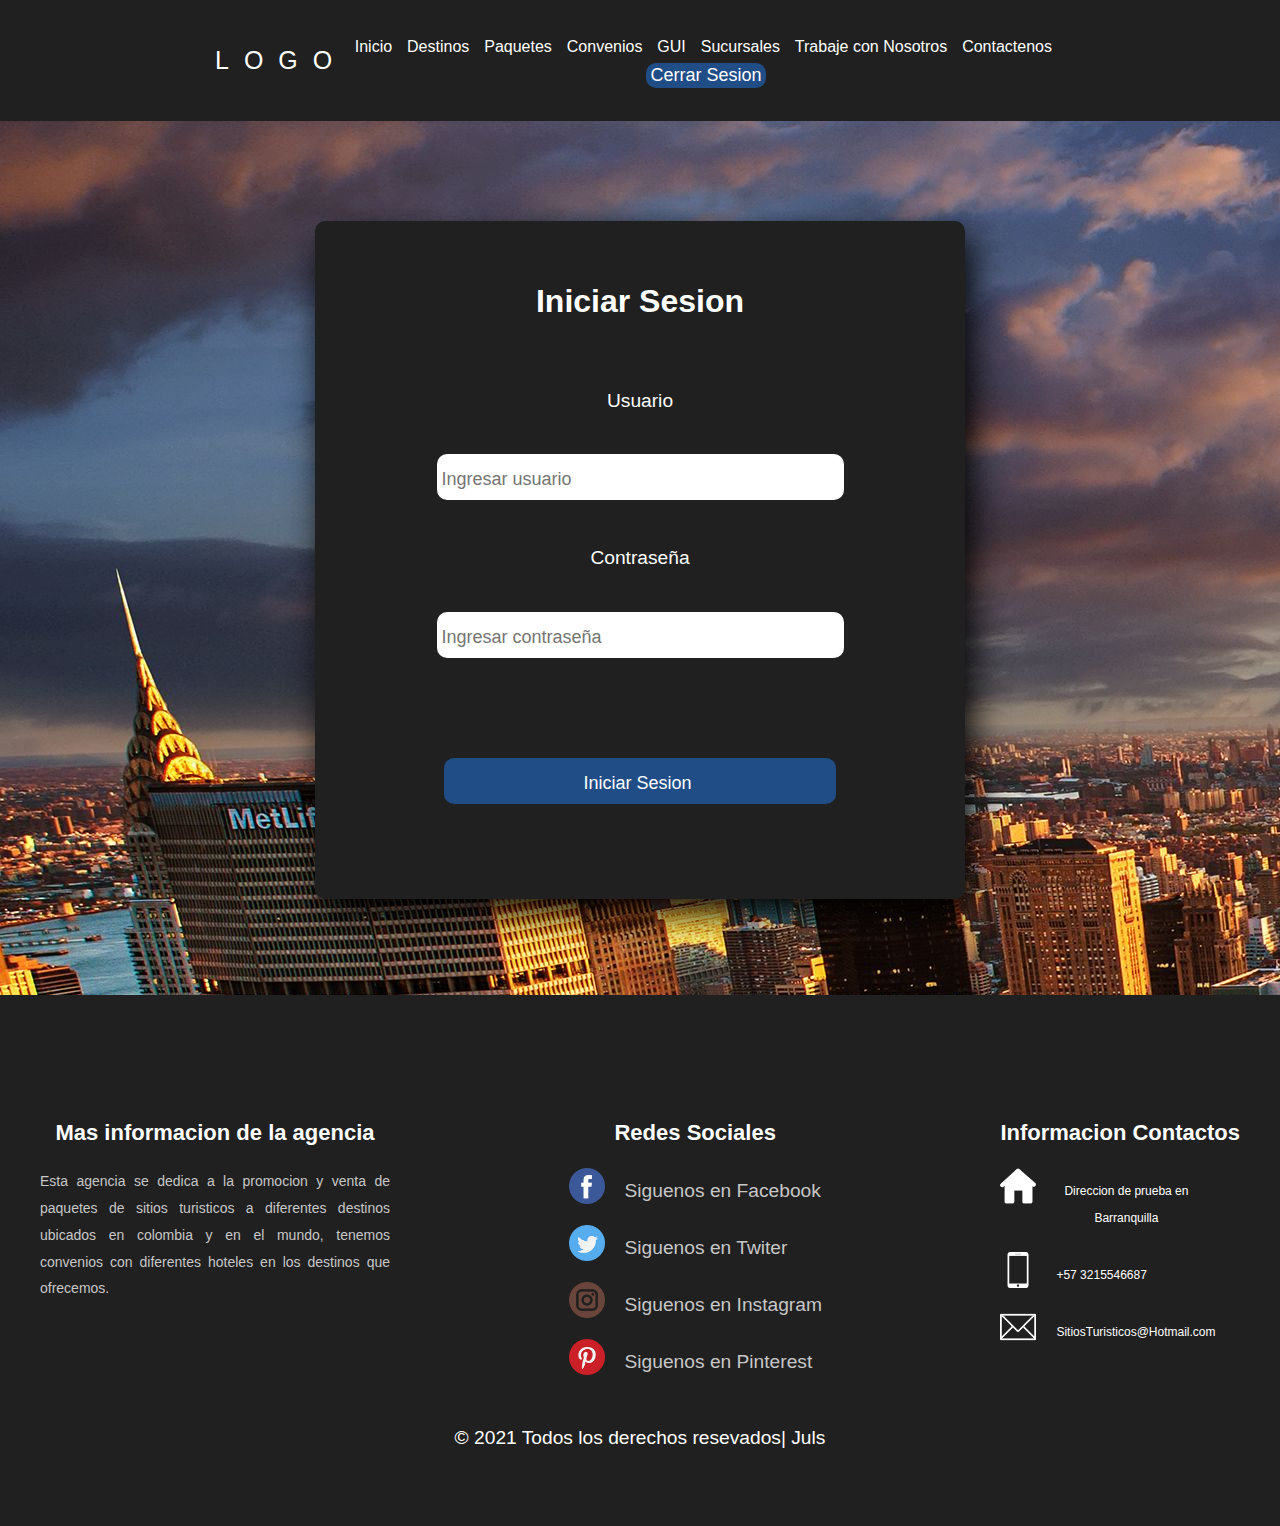
<file: html/login.html>
<!DOCTYPE html>
<html lang="en">
  <head>
    <meta charset="UTF-8" />
    <meta http-equiv="X-UA-Compatible" content="IE=edge" />
    <meta name="viewport" content="width=device-width, initial-scale=1.0" />
    <link rel="stylesheet" href="../css/login.css" />
    <title>Login</title>
  </head>
  <body>
    <header class="header">
      <div class="imagen-header"></div>

      <div class="barra">
        <div class="container logo-nav-container">
          <a href="#" class="logo"
            >LOGO
            <!--<img class="logoimg" src="Img/black-circle-and-white-mountain.png" alt=""> --></a
          >
          <nav class="navigation">
            <ul>
              <li><a href="../index.html">Inicio</a></li>
              <li><a href="../html/destinos.html">Destinos</a></li>
              <li><a href="../html/paquetes.html">Paquetes</a></li>
              <li><a href="../html/convenios.html">Convenios</a></li>
              <li><a href="../html/gui.html">GUI</a></li>
              <li><a href="../html/sucursales.html">Sucursales</a></li>
              <li><a href="../html/trabajeconnosotros.html">Trabaje con Nosotros</a></li>
              <li><a href="../html/contactenos.html">Contactenos</a></li>
              <li id="sesion"></li>
              <li><button class="iniciar2" onclick="cerrarSesion()">Cerrar Sesion</button></li>
            </ul>
          </nav>
        </div>
      </div>
    </header>

    <main class="container">

        <form id="formulario">

            <div class="login">

                <h1>Iniciar Sesion</h1>
    
                <div class="grupo">
                    <label for="">Usuario</label>
                    <input type="text" id="Username" placeholder="Ingresar usuario">
                </div>
    
                <div class="grupo">
                    <label for="">Contraseña</label>
                    <input type="password" id="password" placeholder="Ingresar contraseña">
                
                </div>
                
                <div class="grupo">
                    <button class="iniciar" onclick="loginJSON()">Iniciar Sesion</button>
                </div>
    
            </div>
        </form>
        


    </main>



    <footer class="footer">
      <div class="container-footer-all">
        <div class="container-body">
          <div class="column1">
            <h1>Mas informacion de la agencia</h1>
            <p>
              Esta agencia se dedica a la promocion y venta de paquetes de
              sitios turisticos a diferentes destinos ubicados en colombia y en
              el mundo, tenemos convenios con diferentes hoteles en los destinos
              que ofrecemos.
            </p>
          </div>

          <div class="column2">
            <h1>Redes Sociales</h1>

            <div class="row">
              <img src="../icon/facebook.png" />
              <label>Siguenos en Facebook</label>
            </div>

            <div class="row">
              <img src="../icon/twitter.png" />
              <label>Siguenos en Twiter</label>
            </div>

            <div class="row">
              <img src="../icon/instagram.png" />
              <label>Siguenos en Instagram</label>
            </div>

            <div class="row">
              <img src="../icon/pinterest.png" />
              <label>Siguenos en Pinterest</label>
            </div>
          </div>

          <div class="column3">
            <h1>Informacion Contactos</h1>

            <div class="row2">
              <img src="../icon/house.png" />
              <label>Direccion de prueba en Barranquilla</label>
            </div>

            <div class="row2">
              <img src="../icon/smartphone.png" />
              <label>+57 3215546687</label>
            </div>

            <div class="row2">
              <img src="../icon/contact.png" />
              <label>SitiosTuristicos@Hotmail.com</label>
            </div>
          </div>
        </div>

        <div class="container-footer">
          <div class="copyright">
            © 2021 Todos los derechos resevados| <a href="">Juls</a>
          </div>
        </div>
      </div>
    </footer>
    <script src="../js/main.js"></script>
</body>

</html>
</file>
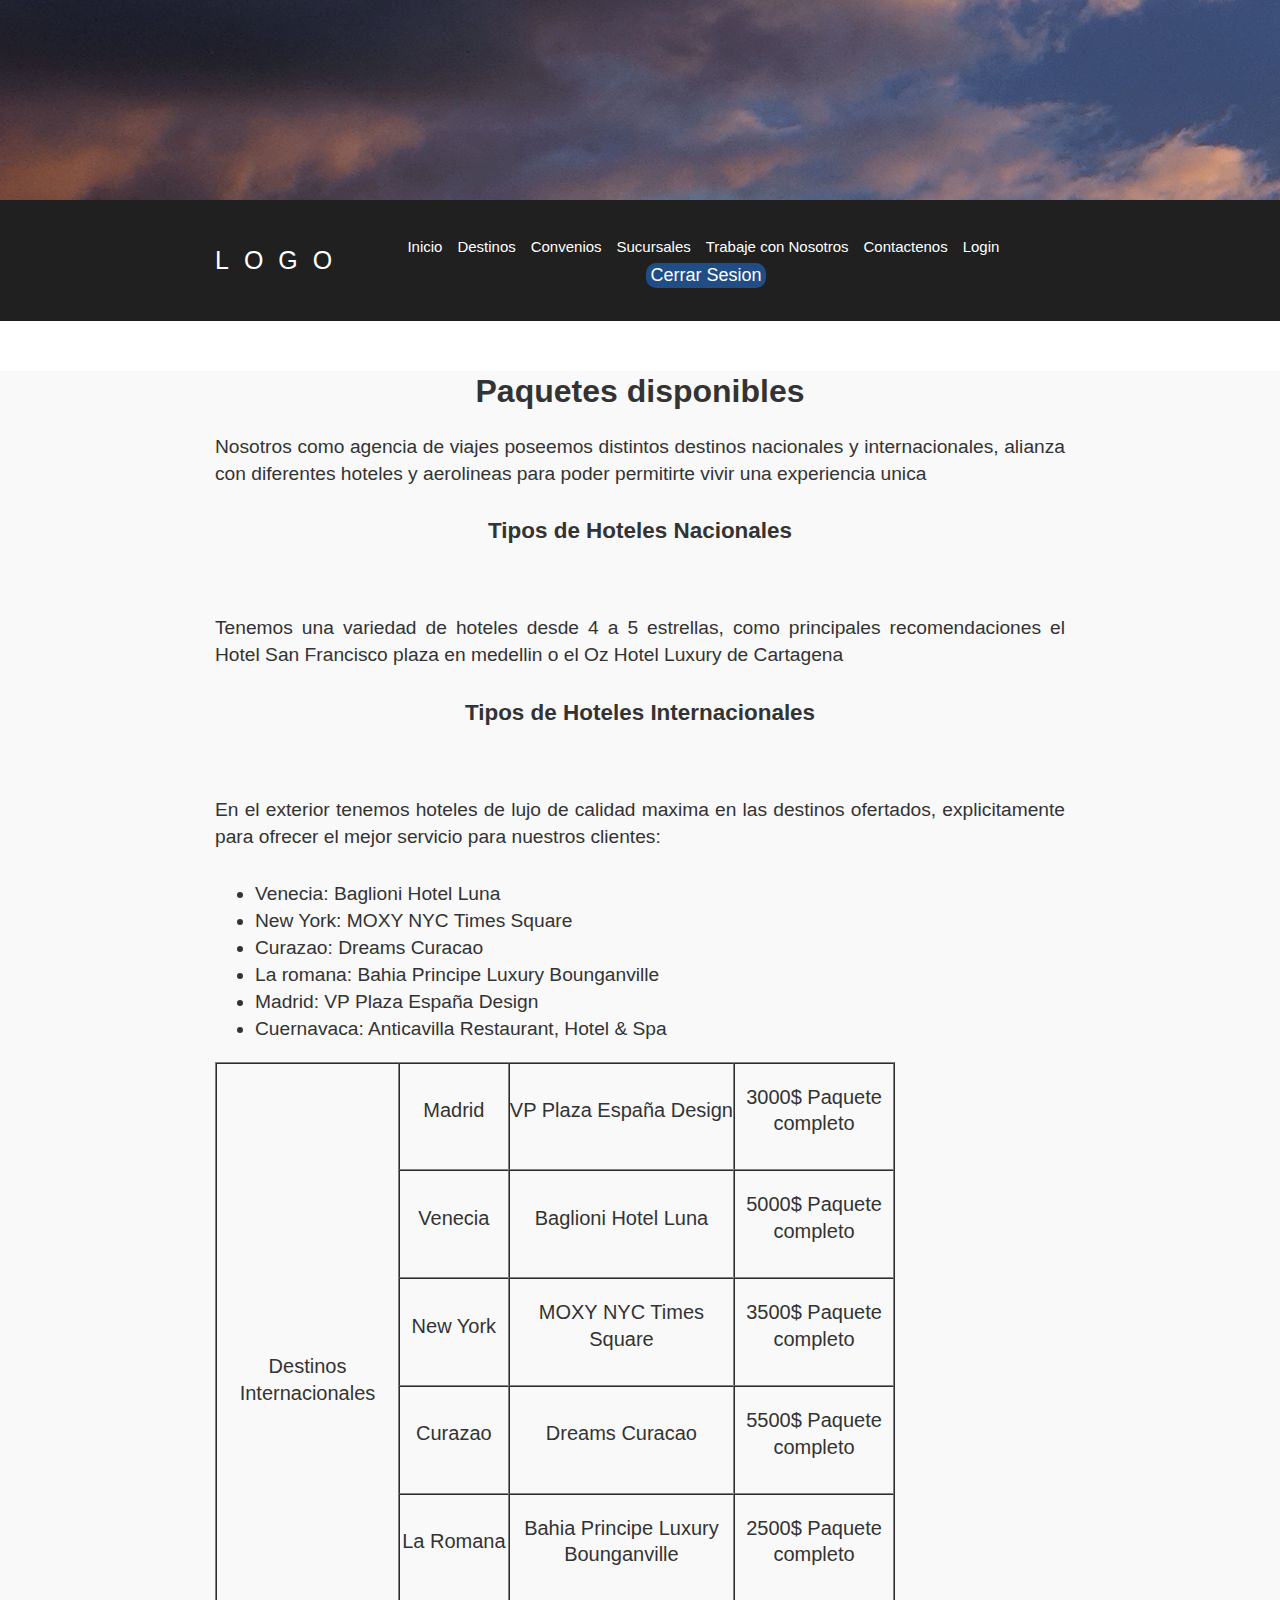
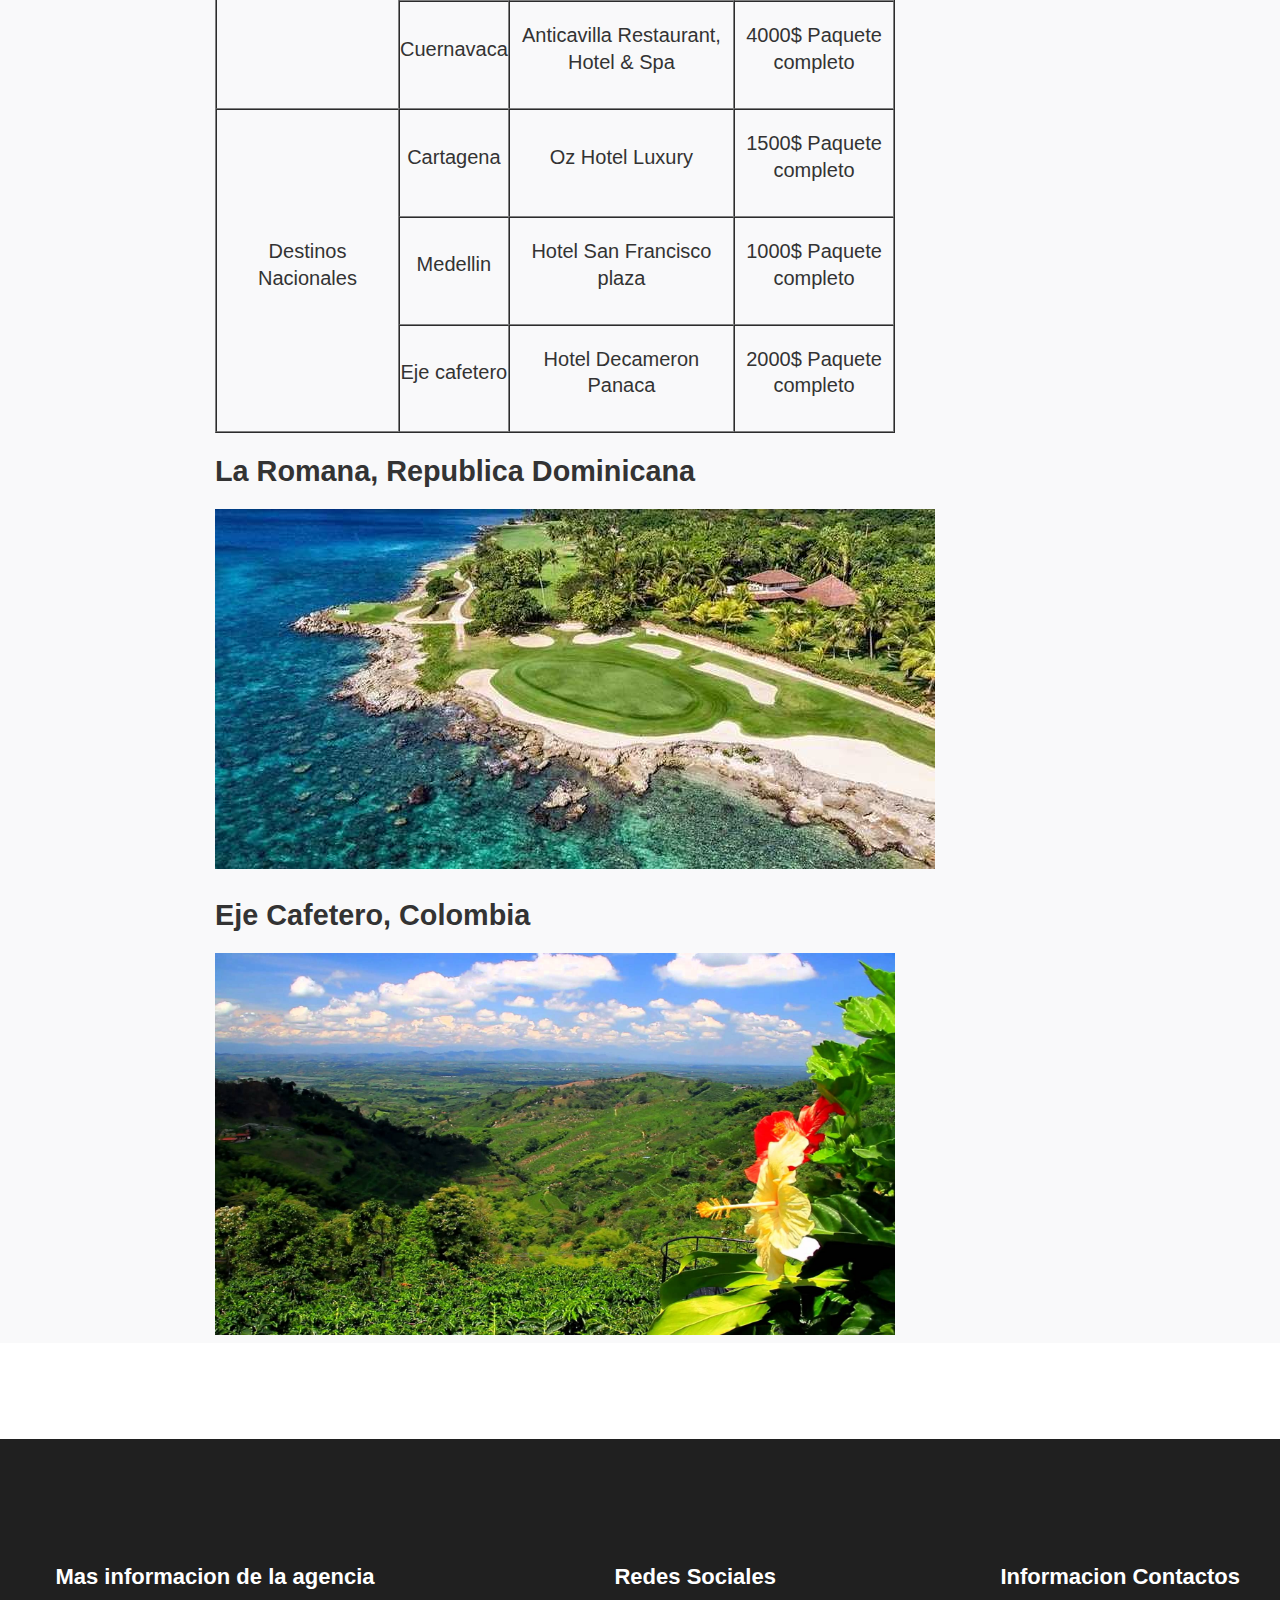
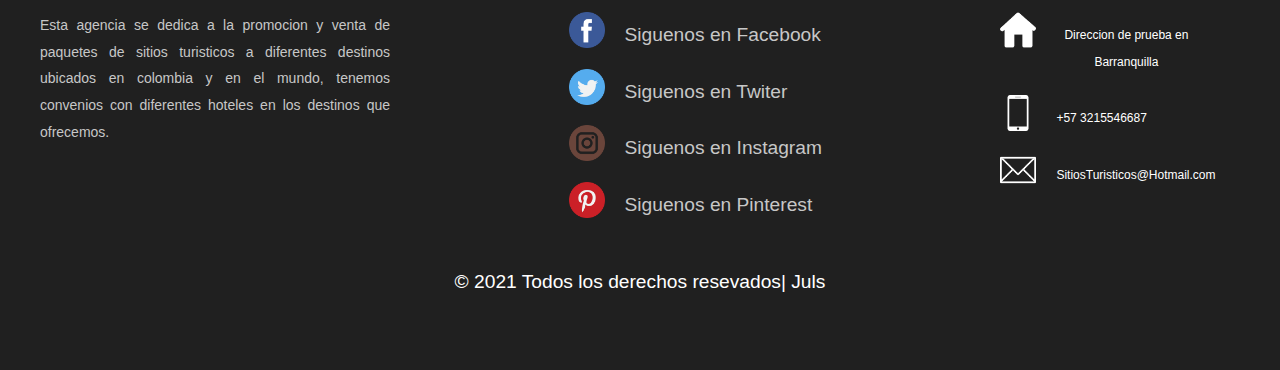
<file: html/paquetes.html>
<!DOCTYPE html>
<html lang="en">
  <head>
    <meta charset="UTF-8" />
    <meta http-equiv="X-UA-Compatible" content="IE=edge" />
    <meta name="viewport" content="width=device-width, initial-scale=1.0" />
    <title>Documento de practica</title>
    <link rel="stylesheet" href="../css/style.css" />
  </head>
  <body>
    <header class="header">
      <div class="imagen-header"></div>

      <div class="barra">
        <div class="container logo-nav-container">
          <a href="#" class="logo">LOGO</a>
          <nav class="navigation">
            <ul>
              <li><a href="../index.html">Inicio</a></li>
              <li><a href="../html/destinos.html">Destinos</a></li>
              <li><a href="../html/convenios.html">Convenios</a></li>
              <li><a href="../html/sucursales.html">Sucursales</a></li>
              <li><a href="../html/trabajeconnosotros.html">Trabaje con Nosotros</a></li>
              <li><a href="../html/contactenos.html">Contactenos</a></li>
              <li><a href="../html/login.html">Login</a></li>
              <li id="sesion"></li>
              <li><button class="iniciar2" onclick="cerrarSesion()">Cerrar Sesion</button></li>
              
            </ul>
          </nav>
        </div>
      </div>
    </header>

    <main class="main">
      <div class="container">
        <h1>Paquetes disponibles</h1>

        <p>
          Nosotros como agencia de viajes poseemos distintos destinos nacionales
          y internacionales, alianza con diferentes hoteles y aerolineas para
          poder permitirte vivir una experiencia unica
        </p>

        <h3>Tipos de Hoteles Nacionales</h2>

        <p>
          Tenemos una variedad de hoteles desde 4 a 5 estrellas, como
          principales recomendaciones el Hotel San Francisco plaza en medellin o
          el Oz Hotel Luxury de Cartagena
        </p>

        <h3>Tipos de Hoteles Internacionales</h2>

        <p>
          En el exterior tenemos hoteles de lujo de calidad maxima en las
          destinos ofertados, explicitamente para ofrecer el mejor servicio para
          nuestros clientes:
        </p>

        <ul>
          <li>Venecia: Baglioni Hotel Luna</li>
          <li>New York: MOXY NYC Times Square</li>
          <li>Curazao: Dreams Curacao</li>
          <li>La romana: Bahia Principe Luxury Bounganville</li>
          <li>Madrid: VP Plaza España Design</li>
          <li>Cuernavaca: Anticavilla Restaurant, Hotel & Spa</li>
        </ul>

        <table class="tabla3" border="1" cellspacing="0" cellpadding="0">
          <tr>
          <td rowspan="6"><p>Destinos Internacionales</p></td>
          <td><p>Madrid</p></td>
          <td><p>VP Plaza España Design</p></td>
          <td><P>3000$ Paquete completo</P></td>
          </tr>
          <tr>
          <td><p>Venecia</p></td>
          <td><p>Baglioni Hotel Luna</p></td>
          <td><P>5000$ Paquete completo</P></td>
          </tr>
          <tr>
          <td><p>New York</p></td>
          <td><p>MOXY NYC Times Square</p></td>
          <td><P>3500$ Paquete completo</P></td>
          <tr>
            <td><p>Curazao</p></td>
            <td><p>Dreams Curacao</p></td>
            <td><p>5500$ Paquete completo</p></td>
          </tr>
          <tr>
            <td><p>La Romana</p></td>
            <td><p>Bahia Principe Luxury Bounganville</p></td>
            <td><p>2500$ Paquete completo</p></td>
          </tr>
          <tr>
            <td><p>Cuernavaca</p></td>
            <td><p>Anticavilla Restaurant, Hotel & Spa</p></td>
            <td><p>4000$ Paquete completo</p></td>
          </tr>
          </tr>
          <tr>
          <td rowspan="5"><p>Destinos Nacionales</p></td>
          <td><p>Cartagena</p></td>
          <td><p>Oz Hotel Luxury</p></td>
          <td><P>1500$ Paquete completo</P></td>
          </tr>
          <tr>
          <td><p>Medellin</p></td>
          <td><p>Hotel San Francisco plaza</p></td>
          <td><P>1000$ Paquete completo</P></td>
          </tr>
          <tr>
          <td><p>Eje cafetero</p></td>
          <td><p>Hotel Decameron Panaca</p></td>
          <td><P>2000$ Paquete completo</P></td>
          </tr>
          </table>
        
          <div class="fotos">

            <h2>La Romana, Republica Dominicana</h3>
            <img src="../Img/3-245-oiaZFUsia-0SRL7C1596567572218.jpg" alt="">

            <h2>Eje Cafetero, Colombia</h2>
            <img width="80%" src="../Img/maxresdefault.jpg" alt="">

          </div>

          
          

      </div>
    </main>

    <footer class="footer">
      <div class="container-footer-all">
        <div class="container-body">
          <div class="column1">
            <h1>Mas informacion de la agencia</h1>
            <p>
              Esta agencia se dedica a la promocion y venta de paquetes de
              sitios turisticos a diferentes destinos ubicados en colombia y en
              el mundo, tenemos convenios con diferentes hoteles en los destinos
              que ofrecemos.
            </p>
          </div>

          <div class="column2">
            <h1>Redes Sociales</h1>

            <div class="row">
              <img src="../icon/facebook.png" />
              <label>Siguenos en Facebook</label>
            </div>

            <div class="row">
              <img src="../icon/twitter.png" />
              <label>Siguenos en Twiter</label>
            </div>

            <div class="row">
              <img src="../icon/instagram.png" />
              <label>Siguenos en Instagram</label>
            </div>

            <div class="row">
              <img src="../icon/pinterest.png" />
              <label>Siguenos en Pinterest</label>
            </div>
          </div>

          <div class="column3">
            <h1>Informacion Contactos</h1>

            <div class="row2">
              <img src="../icon/house.png" />
              <label>Direccion de prueba en Barranquilla</label>
            </div>

            <div class="row2">
              <img src="../icon/smartphone.png" />
              <label>+57 3215546687</label>
            </div>

            <div class="row2">
              <img src="../icon/contact.png" />
              <label>SitiosTuristicos@Hotmail.com</label>
            </div>
          </div>
        </div>

        <div class="container-footer">
          <div class="copyright">
            © 2021 Todos los derechos resevados| <a href="">Juls</a>
          </div>
        </div>
      </div>
    </footer>
    <script src="../js/main.js"></script>
  </body>
</html>
</file>
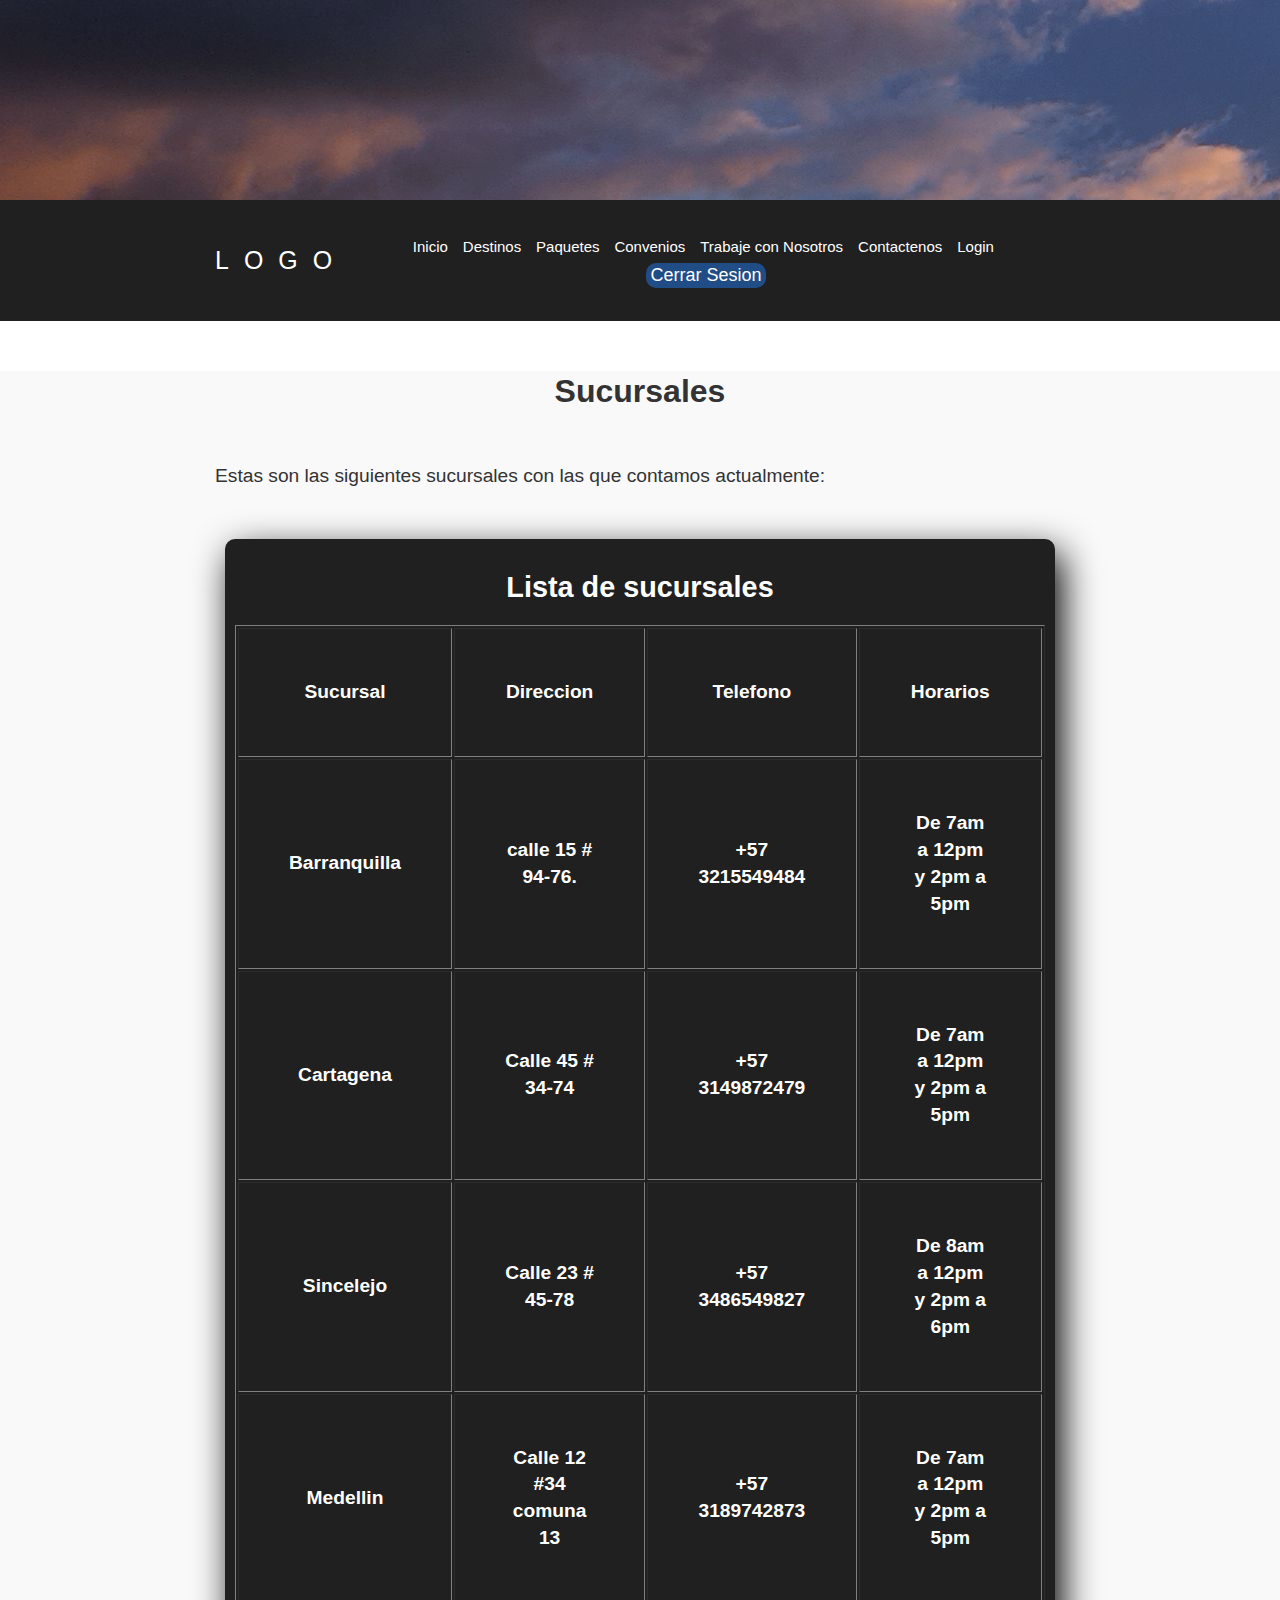
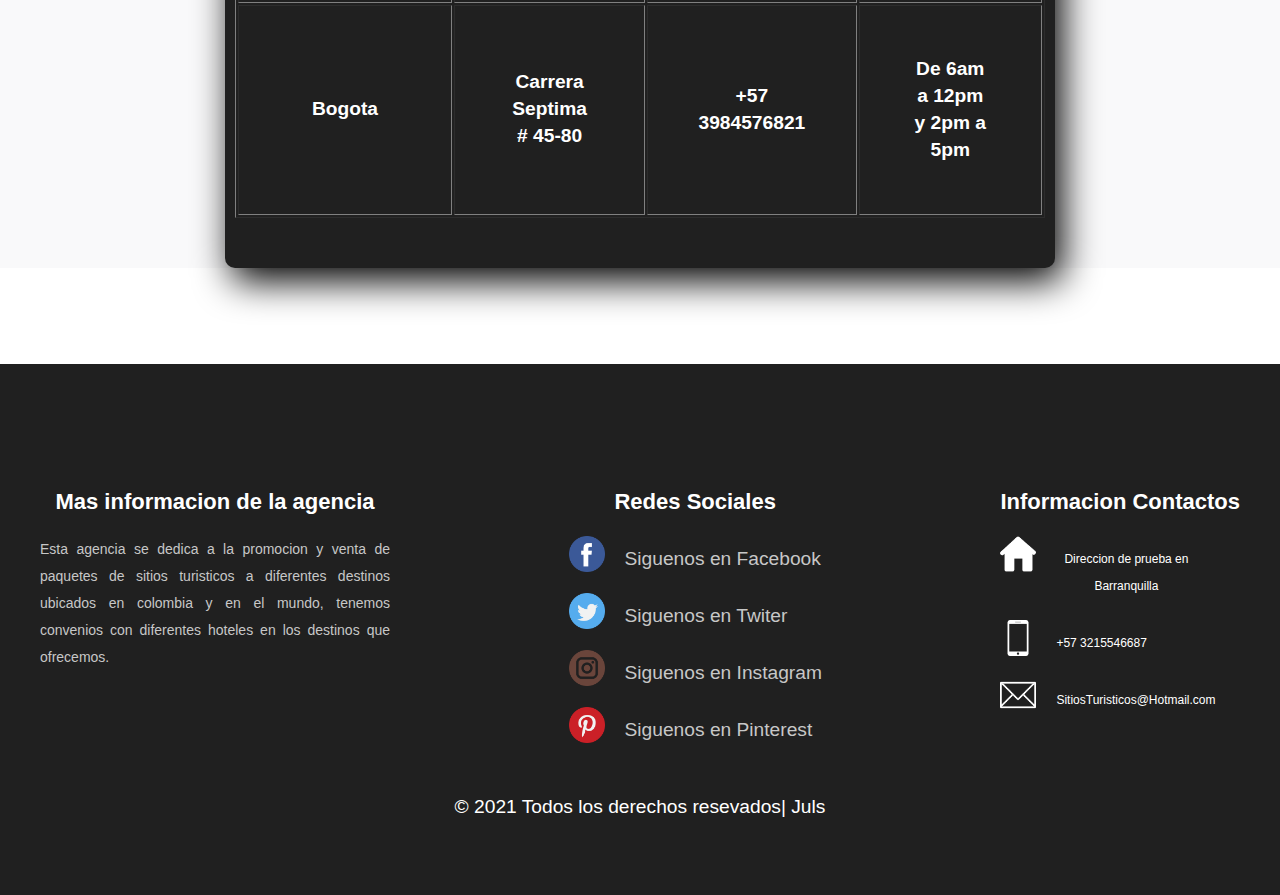
<file: html/sucursales.html>
<!DOCTYPE html>
<html lang="en">
  <head>
    <meta charset="UTF-8" />
    <meta http-equiv="X-UA-Compatible" content="IE=edge" />
    <meta name="viewport" content="width=device-width, initial-scale=1.0" />
    <title>Documento de practica</title>
    <link rel="stylesheet" href="../css/style.css" />
  </head>
  <body>
    <header class="header">
      <div class="imagen-header"></div>

      <div class="barra">
        <div class="container logo-nav-container">
          <a href="#" class="logo"
            >LOGO
            <!--<img class="logoimg" src="Img/black-circle-and-white-mountain.png" alt=""> --></a
          >
          <nav class="navigation">
            <ul>
              <li><a href="../index.html">Inicio</a></li>
              <li><a href="../html/destinos.html">Destinos</a></li>
              <li><a href="../html/paquetes.html">Paquetes</a></li>
              <li><a href="../html/convenios.html">Convenios</a></li>
              <li><a href="../html/trabajeconnosotros.html">Trabaje con Nosotros</a></li>
              <li><a href="../html/contactenos.html">Contactenos</a></li>
              <li><a href="../html/login.html">Login</a></li>
              <li id="sesion"></li>
              <li><button class="iniciar2" onclick="cerrarSesion()">Cerrar Sesion</button></li>
              
            </ul>
          </nav>
        </div>
      </div>
    </header>

    <main class="main">
      <div class="container">
        <h1 class="titulosucursales">Sucursales</h1>

        <p>Estas son las siguientes sucursales con las que contamos actualmente:</p>

        <div class="sucursalbackground">

            <table border="1" class="tabla4">
                <caption>
                  <h2>Lista de sucursales</h2>
                </caption>
                <tr>
                  <th>Sucursal</th>
                  <th>Direccion</th>
                  <th>Telefono</th>
                  <th>Horarios</th>
                </tr>
                <tr>
                  <th>Barranquilla</th>
                  <th>calle 15 # 94-76.</th>
                  <th>+57 3215549484</th>
                  <th>De 7am a 12pm y 2pm a 5pm</th>
                </tr>
                <tr>
                  <th>Cartagena</th>
                  <th>Calle 45 # 34-74</th>
                  <th>+57 3149872479</th>
                  <th>De 7am a 12pm y 2pm a 5pm</th>
                </tr>
                <tr>
                  <th>Sincelejo</th>
                  <th>Calle 23 # 45-78</th>
                  <th>+57 3486549827</th>
                  <th>De 8am a 12pm y 2pm a 6pm</th>
                </tr>
                <tr>
                  <th>Medellin</th>
                  <th>Calle 12 #34 comuna 13</th>
                  <th>+57 3189742873</th>
                  <th>De 7am a 12pm y 2pm a 5pm</th>
                </tr>
                <tr>
                  <th>Bogota</th>
                  <th>Carrera Septima # 45-80</th>
                  <th>+57 3984576821</th>
                  <th>De 6am a 12pm y 2pm a 5pm</th>
                </tr>
              </table>

        </div>

        

        
        
      </div>
    </main>

    <footer class="footer">
      <div class="container-footer-all">
        <div class="container-body">
          <div class="column1">
            <h1>Mas informacion de la agencia</h1>
            <p>
              Esta agencia se dedica a la promocion y venta de paquetes de
              sitios turisticos a diferentes destinos ubicados en colombia y en
              el mundo, tenemos convenios con diferentes hoteles en los destinos
              que ofrecemos.
            </p>
          </div>

          <div class="column2">
            <h1>Redes Sociales</h1>

            <div class="row">
              <img src="../icon/facebook.png" />
              <label>Siguenos en Facebook</label>
            </div>

            <div class="row">
              <img src="../icon/twitter.png" />
              <label>Siguenos en Twiter</label>
            </div>

            <div class="row">
              <img src="../icon/instagram.png" />
              <label>Siguenos en Instagram</label>
            </div>

            <div class="row">
              <img src="../icon/pinterest.png" />
              <label>Siguenos en Pinterest</label>
            </div>
          </div>

          <div class="column3">
            <h1>Informacion Contactos</h1>

            <div class="row2">
              <img src="../icon/house.png" />
              <label>Direccion de prueba en Barranquilla</label>
            </div>

            <div class="row2">
              <img src="../icon/smartphone.png" />
              <label>+57 3215546687</label>
            </div>

            <div class="row2">
              <img src="../icon/contact.png" />
              <label>SitiosTuristicos@Hotmail.com</label>
            </div>
          </div>
        </div>

        <div class="container-footer">
          <div class="copyright">
            © 2021 Todos los derechos resevados| <a href="">Juls</a>
          </div>
        </div>
      </div>
    </footer>
    <script src="../js/main.js"></script>
  </body>
</html>
</file>
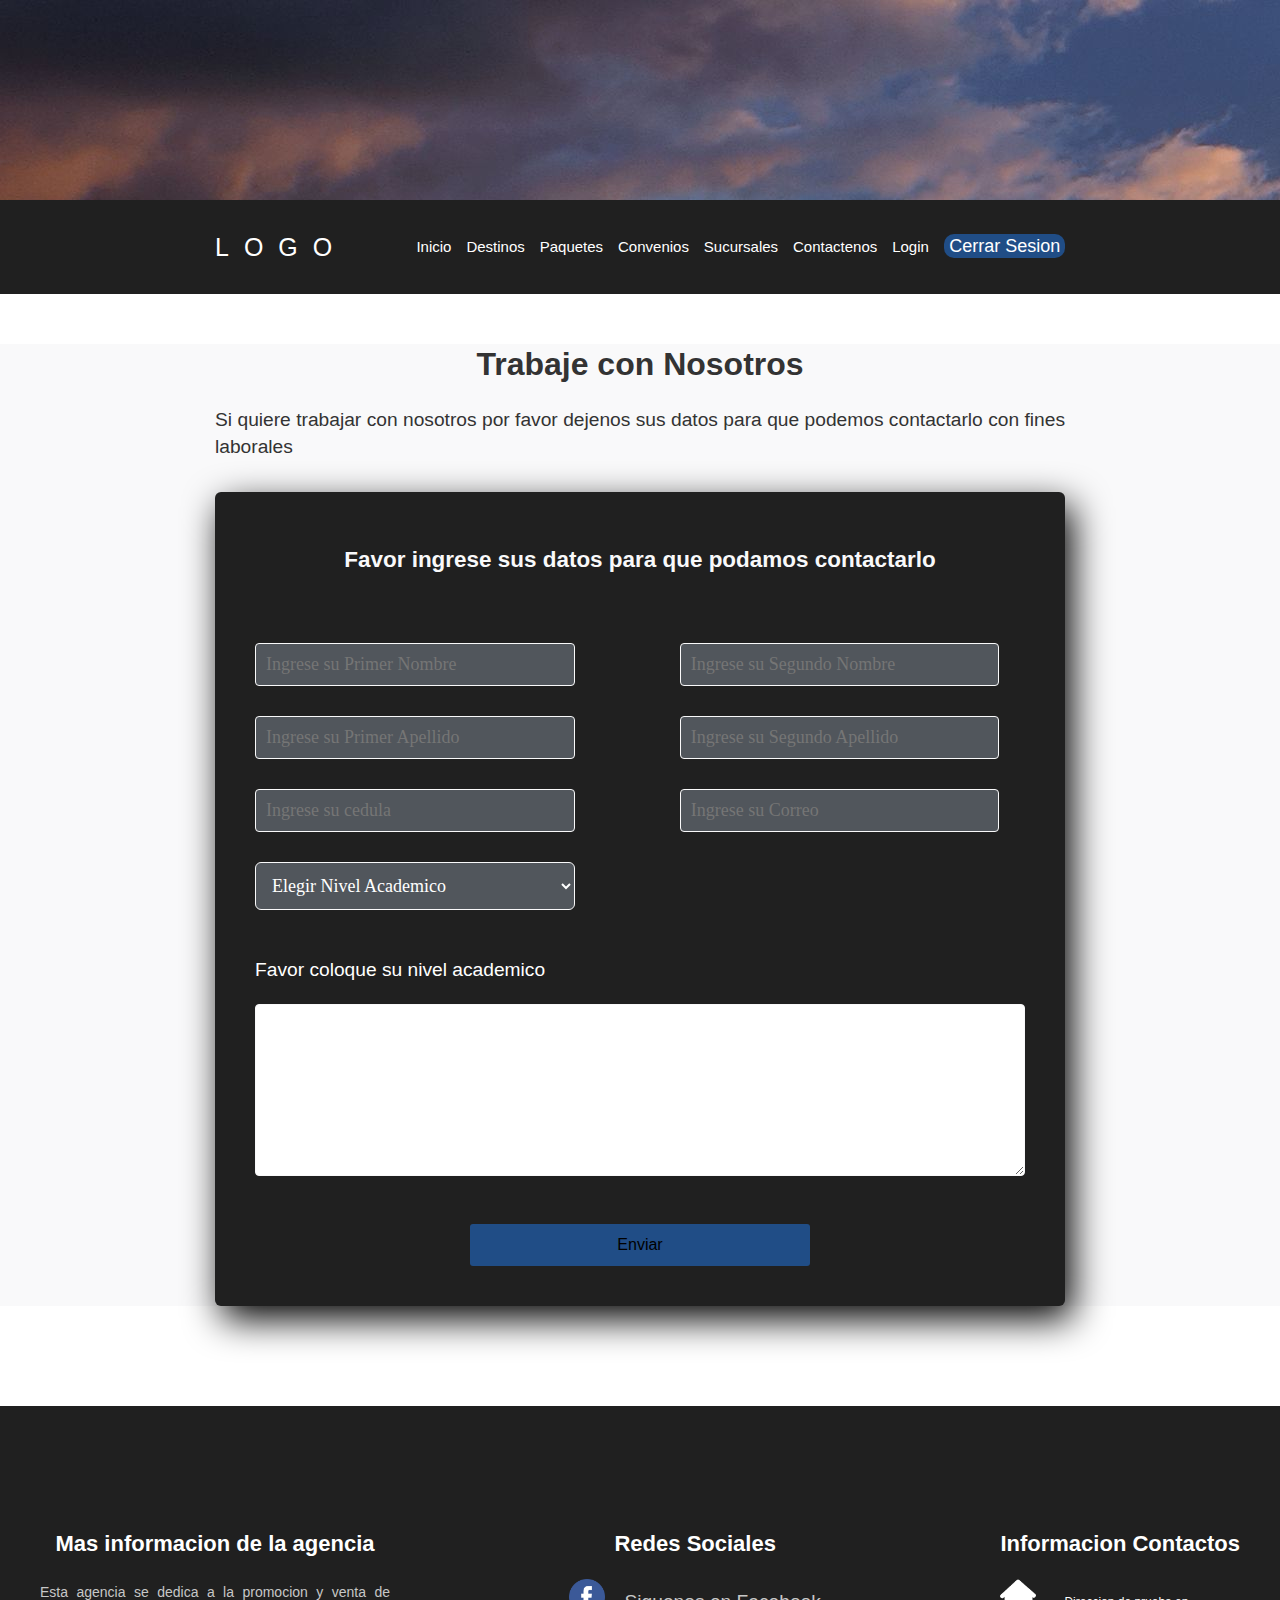
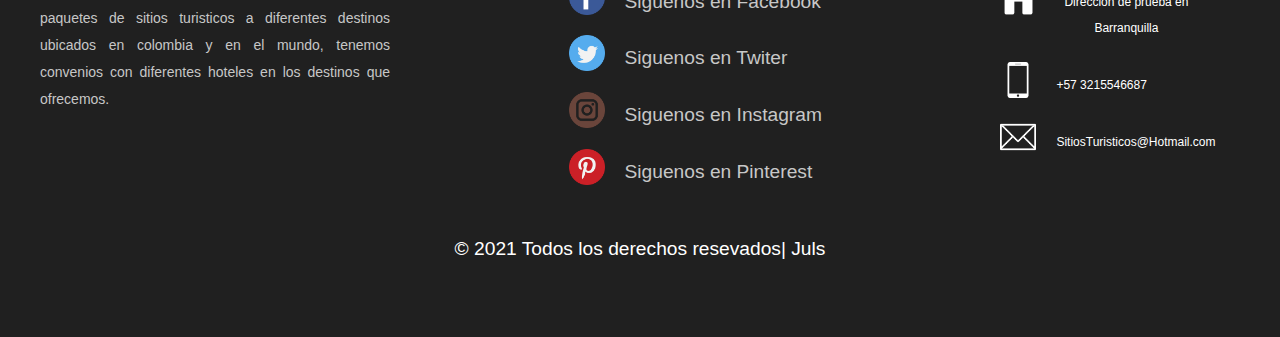
<file: html/trabajeconnosotros.html>
<!DOCTYPE html>
<html lang="en">
  <head>
    <meta charset="UTF-8" />
    <meta http-equiv="X-UA-Compatible" content="IE=edge" />
    <meta name="viewport" content="width=device-width, initial-scale=1.0" />
    <title>Documento de practica</title>
    <link rel="stylesheet" href="../css/style.css" />
  </head>
  <body>
    <header class="header">
      <div class="imagen-header"></div>

      <div class="barra">
        <div class="container logo-nav-container">
          <a href="#" class="logo"
            >LOGO
            <!--<img class="logoimg" src="Img/black-circle-and-white-mountain.png" alt=""> --></a
          >
          <nav class="navigation">
            <ul>
              <li><a href="../index.html">Inicio</a></li>  
              <li><a href="../html/destinos.html">Destinos</a></li>
              <li><a href="../html/paquetes.html">Paquetes</a></li>
              <li><a href="../html/convenios.html">Convenios</a></li>
              <li><a href="../html/Sucursales.html">Sucursales</a></li>
              <li><a href="../html/contactenos.html">Contactenos</a></li>
              <li><a href="../html/Login.html">Login</a></li>
              <li id="sesion"></li>
              <li><button class="iniciar2" onclick="cerrarSesion()">Cerrar Sesion</button></li>
              
            </ul>
          </nav>
        </div>
      </div>
    </header>

    <main class="main">
      <div class="container">
        <h1 class="titulo">Trabaje con Nosotros</h1>

        <p>Si quiere trabajar con nosotros por favor dejenos sus datos para que podemos contactarlo con fines laborales</p>

        <form class="formulario">

            <h3>Favor ingrese sus datos para que podamos contactarlo</h3>
  
            <input
              class="controls"
              type="text"
              name="nombre"
              id="nombre1"
              placeholder="Ingrese su Primer Nombre"
            />
  
            <label for=""></label>
  
            <input
              class="controls"
              type="text"
              name="nombre"
              id="nombre2"
              placeholder="Ingrese su Segundo Nombre"
            />
  
            <input
              class="controls"
              type="text"
              name="apellido1"
              id="apellido1"
              placeholder="Ingrese su Primer Apellido"
            />
  
            <label for=""></label>
  

            <input
              class="controls"
              type="text"
              name="apellido2"
              id="apellido2"
              placeholder="Ingrese su Segundo Apellido"
            />
  

            <input
            class="controls"
            type="text"
            name="cedula"
            id="cedula"
            placeholder="Ingrese su cedula"
            pattern="[0-9]+"
            />
            
            <label for=""></label>

            <input
              class="controls"
              type="email"
              name="correo"
              id="correo"
              placeholder="Ingrese su Correo"
            />  

            <select class="selects" name="nivel" id="nivel">
                <option value="Elegir">Elegir Nivel Academico</option>
                <option value="Bachiller">Bachiller</option>
                <option value="Tecnico Laboral">Tecnico Laboral</option>
                <option value="Tecnico Profesional">Tecnico Profesional</option>
                <option value="Tecnologo">Tecnologo</option>
                <option value="Profesional Universitario">Profesional Universitario</option>
                <option value="Especializacion">Especializacion en su area</option>
                <option value="Maestria">Maestria</option>
                <option value="Doctorado">Doctorado</option>
            </select>


            <p></p>

            <label class="titulotex" for="">Favor coloque su nivel academico</label>

            <textarea name="area" id="area" cols="30" rows="10"></textarea>

            <div>
                <button class="botons" onclick="validarFormulario()">Enviar</button>
            </div>

        </div>
      </div>
    </main>

    <footer class="footer">
      <div class="container-footer-all">
        <div class="container-body">
          <div class="column1">
            <h1>Mas informacion de la agencia</h1>
            <p>
              Esta agencia se dedica a la promocion y venta de paquetes de
              sitios turisticos a diferentes destinos ubicados en colombia y en
              el mundo, tenemos convenios con diferentes hoteles en los destinos
              que ofrecemos.
            </p>
          </div>

          <div class="column2">
            <h1>Redes Sociales</h1>

            <div class="row">
              <img src="../icon/facebook.png" />
              <label>Siguenos en Facebook</label>
            </div>

            <div class="row">
              <img src="../icon/twitter.png" />
              <label>Siguenos en Twiter</label>
            </div>

            <div class="row">
              <img src="../icon/instagram.png" />
              <label>Siguenos en Instagram</label>
            </div>

            <div class="row">
              <img src="../icon/pinterest.png" />
              <label>Siguenos en Pinterest</label>
            </div>
          </div>

          <div class="column3">
            <h1>Informacion Contactos</h1>

            <div class="row2">
              <img src="../icon/house.png" />
              <label>Direccion de prueba en Barranquilla</label>
            </div>

            <div class="row2">
              <img src="../icon/smartphone.png" />
              <label>+57 3215546687</label>
            </div>

            <div class="row2">
              <img src="../icon/contact.png" />
              <label>SitiosTuristicos@Hotmail.com</label>
            </div>
          </div>
        </div>

        <div class="container-footer">
          <div class="copyright">
            © 2021 Todos los derechos resevados| <a href="">Juls</a>
          </div>
        </div>
      </div>
    </footer>
    <script src="../js/main.js"></script>
  </body>
</html>
</file>
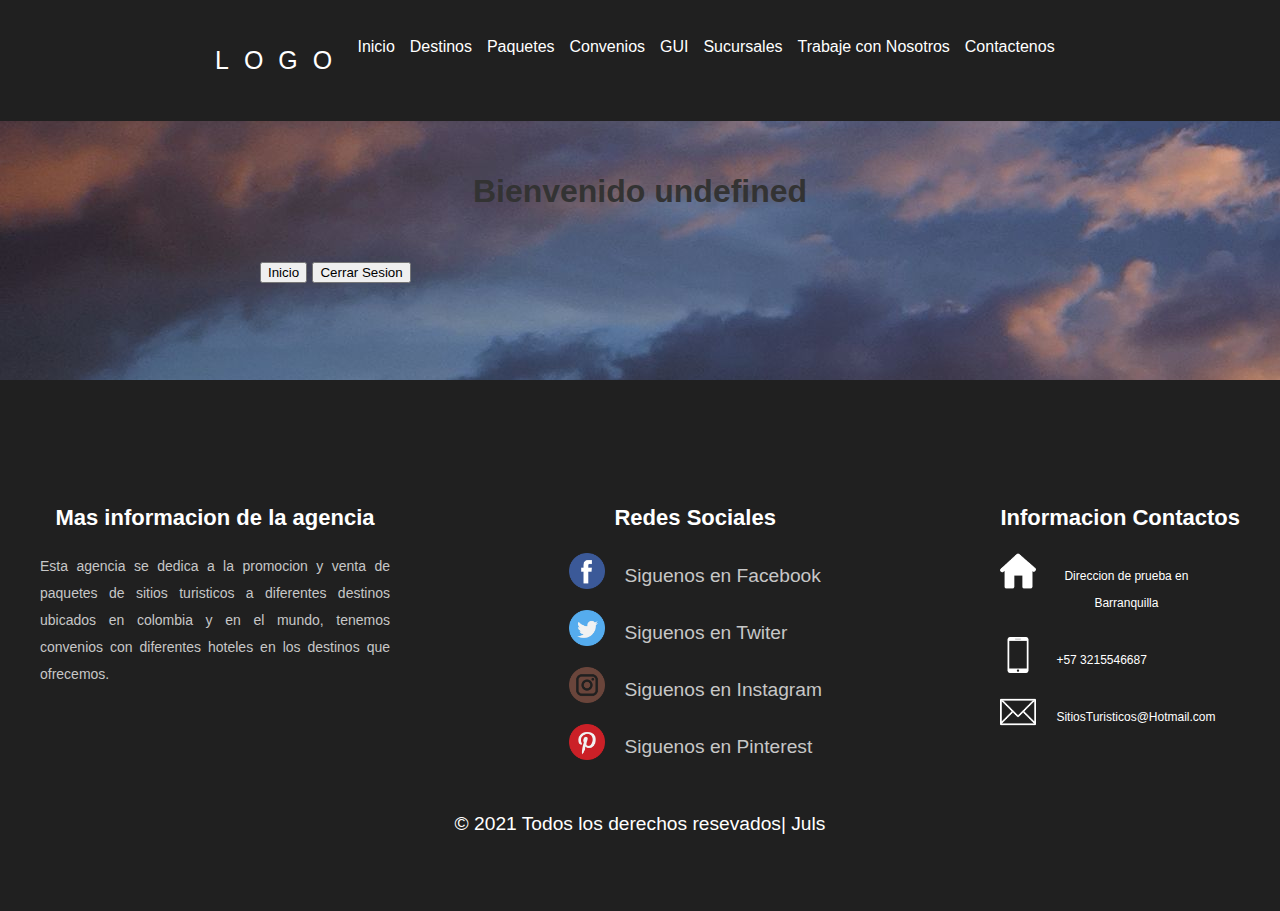
<file: html/usuario.html>
<!DOCTYPE html>
<html lang="en">
  <head>
    <meta charset="UTF-8" />
    <meta http-equiv="X-UA-Compatible" content="IE=edge" />
    <meta name="viewport" content="width=device-width, initial-scale=1.0" />
    <link rel="stylesheet" href="../css/login.css" />
    <title>Login</title>
  </head>
  <body>
    <header class="header">
      <div class="imagen-header"></div>

      <div class="barra">
        <div class="container logo-nav-container">
          <a href="#" class="logo"
            >LOGO
            <!--<img class="logoimg" src="Img/black-circle-and-white-mountain.png" alt=""> --></a
          >
          <nav class="navigation">
            <ul>
              <li><a href="../index.html">Inicio</a></li>
              <li><a href="../html/destinos.html">Destinos</a></li>
              <li><a href="../html/paquetes.html">Paquetes</a></li>
              <li><a href="../html/convenios.html">Convenios</a></li>
              <li><a href="../html/gui.html">GUI</a></li>
              <li><a href="../html/sucursales.html">Sucursales</a></li>
              <li><a href="../html/trabajeconnosotros.html">Trabaje con Nosotros</a></li>
              <li><a href="../html/contactenos.html">Contactenos</a></li>
              <li id="sesion"><a href=""></a></li>
              
            </ul>
          </nav>
        </div>
      </div>
    </header>

    <main class="container">

        <div id="mensaje" method="post" action>

            <div class="login">

                <h1 id="bienvenida1">Iniciar Sesion</h1>
     
                

                <div class="grupo">
                    <button Id="iniciar3" onclick="direccionar()">Inicio</button>

                    <button Id="iniciar4" onclick="cerrarSesionButton()">Cerrar Sesion</button>
                </div>
    
            </div>
        </div>
        


    </main>



    <footer class="footer">
      <div class="container-footer-all">
        <div class="container-body">
          <div class="column1">
            <h1>Mas informacion de la agencia</h1>
            <p>
              Esta agencia se dedica a la promocion y venta de paquetes de
              sitios turisticos a diferentes destinos ubicados en colombia y en
              el mundo, tenemos convenios con diferentes hoteles en los destinos
              que ofrecemos.
            </p>
          </div>

          <div class="column2">
            <h1>Redes Sociales</h1>

            <div class="row">
              <img src="../icon/facebook.png" />
              <label>Siguenos en Facebook</label>
            </div>

            <div class="row">
              <img src="../icon/twitter.png" />
              <label>Siguenos en Twiter</label>
            </div>

            <div class="row">
              <img src="../icon/instagram.png" />
              <label>Siguenos en Instagram</label>
            </div>

            <div class="row">
              <img src="../icon/pinterest.png" />
              <label>Siguenos en Pinterest</label>
            </div>
          </div>

          <div class="column3">
            <h1>Informacion Contactos</h1>

            <div class="row2">
              <img src="../icon/house.png" />
              <label>Direccion de prueba en Barranquilla</label>
            </div>

            <div class="row2">
              <img src="../icon/smartphone.png" />
              <label>+57 3215546687</label>
            </div>

            <div class="row2">
              <img src="../icon/contact.png" />
              <label>SitiosTuristicos@Hotmail.com</label>
            </div>
          </div>
        </div>

        <div class="container-footer">
          <div class="copyright">
            © 2021 Todos los derechos resevados| <a href="">Juls</a>
          </div>
        </div>
      </div>
    </footer>
    <script src="../js/main.js"></script>
</body>

</html>
</file>
<file: css/style.css>
body {
  font-family: sans-serif, Georgia, "Times New Roman", Times;
  color: #333;
  font-size: 1.2rem;
  line-height: 1.4em;
  margin: 0;
  /*background: url(/Img/a6ec7b60fd9ea4394b264e94afacb0b4.jpg);*/
}

h1 {
  font-size: 2rem;
  line-height: 1.3em;
  text-align: center;
  margin-top: 50px;
}

h2 {
  margin-top: 25px;
}

h3 {
  text-align: center;
  margin-top: 25px;
}

p {
  margin-bottom: 1.6em;
  text-align: justify;
}

header {
  width: 100%;
  text-align: center;
}

th {
  padding: 5px 5px 5px 5px;
}

main{
    background: #f9f9fa;
    width: 100%;
    max-width: 1500px;
    display: block;
    margin-left: auto;
    margin-right: auto;

}

.tablaconvenios {
  text-align: center;
  margin-top: 40px;
  margin-bottom: 40px;
  margin-left: 200px;
}

.tabla2 {
  margin-top: 20px;
}

.tabla2 tr th img {
  width: 100%;
}

.tabla3 {
  font-size: 20px;
  width: 80%;
}

.tabla3 tr td p {
  text-align: center;
}

/* Sucursales */
.titulosucursales{
  margin-bottom: 50px;
}

.tabla4{
  
  margin-left: auto;
  margin-right: auto;

}

.tabla4 h2{
  color: white;
}

.sucursalbackground2{
  margin-top: 50px;
  background: #202020;
  padding: 10px;
  padding-bottom: 50px;
  box-shadow: 7px 13px 37px #000;
  border-radius: 10px;
  text-align: center;
  margin-left: 10px;
  margin-right: 10px;
  margin-bottom: 150px;
  border-radius: 10px;
}

.tabla5{
  
  margin-left: auto;
  margin-right: auto;

}

.h22 {
  color: white;
}

.tabla5 tr th{
  color: white;
  font-size: 11.5px;
  padding: 10px;
}

.tabla6 {
  margin-left: auto;
  margin-right: auto;
}

.tabla6 tr th{
  color: white;
  font-size: 11.5px;
  padding: 10px;
}

.sucursalbackground{
  margin-top: 50px;
  background: #202020;
  padding: 10px ;
  padding-bottom: 50px;
  box-shadow: 7px 13px 37px #000;
  border-radius: 10px;
  text-align: center;
  margin-left: 10px;
  margin-right: 10px;
  border-radius: 10px;
}

.tabla4 tr th{
  color: white;
  padding: 50px;
}

/* Trabaje con nosotros /*/




.fotos {
  margin-top: 20px;
}

/* HEADER */
.imagen-header {
  background: url(../Img/a6ec7b60fd9ea4394b264e94afacb0b4.jpg);
  padding: 100px;
}

.container {
  width: 85%;
  max-width: 850px;
  margin: 0 auto;
}

.barra {
  background: #202020;
  color: white;
  padding: 2rem 0em;
}

.barra a {
  color: white;
  text-decoration: none;
}

.logo-nav-container {
  display: flex;
  justify-content: space-between;
  align-items: center;
}

.logo {
  letter-spacing: 15px;
  font-size: 1.3em;
}

.logoimg {
  width: 150px;
  height: 150px;
}
.navigation ul {
  margin: 0;
  padding: 0;
  list-style: none;
}
.navigation ul li {
  display: inline-block;
}
.navigation ul li a {
  display: block;
  padding: 0.1rem 0.3rem;
  font-size: 15px;
}


.iniciar2 {
  font-size: 18px;
  padding: 0.1rem 0.3rem;
  display: block;
  background: #204d86;
  border: none;
  color: white;
  border-radius: 10px;
}


.video {
  text-align: center;
  margin: 0 auto;
}

/*Galeria */
.galeria {
  margin: 0 auto;
}

.galeria h1 {
  text-align: center;
}

.linea {
  background: #333;
  height: 5px;
  width: 100%;
  display: block;
}

.tabla a img {
  width: 100%;
  max-width: 300px;
}

.agradable {
  background: url(../Img/australian_rainforest-10.jpg);
  margin-top: 20px;
  padding: 200px;
}

.mapa {
  margin-left: 125px;
  margin-top: 30px;
}

.form-register {
  width: 400px;
  background: #202020;
  padding: 30px;
  margin: auto;
  margin-top: 100px;
  border-radius: 4px;
  font-family: "calibri";
  color: white;
  box-shadow: 7px 13px 37px #000;
}

.form-register h4 {
  font-size: 22px;
  margin-bottom: 20px;
}

.formulario label {
  padding: 10px;
}

.contactenos {
  margin-bottom: 50px;
}

h3 {
  margin-bottom: 70px;
}



.formulario {
  background-color: #202020;
  margin: auto;
  padding-top: 30px;
  box-shadow: 7px 13px 37px #000;
  border-radius: 6px;
  max-width: 1000px;
  padding-bottom: 20px;
  margin-bottom: 100px;
}

.formulario h3{
    color: #f9f9fa;
}

.botons {
  width: 40%;
  background: #204d86;
  border: none;
  padding: 12px;
  color: black;
  margin: 10px 0 20px;
  margin-top: 10px;
  font-size: 16px;
  display: block;
  margin-left: auto;
  margin-right: auto;
  border-radius: 3px;

}

.botons2 {
  width: 40%;
  background: #204d86;
  border: none;
  padding: 12px;
  color: black;
  margin: 10px 0 20px;
  margin-top: 1px;
  font-size: 16px;
  border-radius: 3px;

}

.formulario textarea{
  width: 35%;
  padding: 10px 235px;
  border-radius: 4px;
  margin-bottom: 30px;
  margin-right: 1000px;
  margin-left: 40px;
  border: 1px solid #f9f9fa;
  margin-top: 20px;
  text-align: justify;
}

.controls {
  width: 35%;
  background: #51565c;
  padding: 10px;
  border-radius: 4px;
  margin-bottom: 30px;
  margin-right: 40px;
  margin-left: 40px;
  border: 1px solid #f9f9fa;
  font-family: "calibri";
  font-size: 18px;
  color: white;
}

.titulotex{
  margin-left: 30px;
  color: white;
}

.selects {
  width: 37.6%;
  background: #51565c;
  padding: 12px;
  border-radius: 6px;
  margin-bottom: 16px;
  margin-right: 5px;
  margin-left: 40px;
  border: 1px solid #f9f9fa;
  font-family: "calibri";
  font-size: 18px;
  color: white;
}

/*Inicio pie de pagina*/

.footer {
  background: #202020;
  color: white;
  padding: 4rem 0;
  text-align: center;
  margin-top: 6rem;
}

.container-footer-all {
  width: 100%;
  max-width: 1200px;
  margin: auto;
  padding: 10px;
}
.container-body {
  display: flex;
  justify-content: space-between;
}

.column1 {
  max-width: 350px;
}

.column1 h1 {
  font-size: 22px;
}
.column1 p {
  font-size: 14px;
  color: #c7c7c7;
  margin-top: 20px;
}
.column2 {
  max-width: 350px;
}
.column2 h1 {
  font-size: 22px;
}
.row {
  margin-top: 20px;
  display: flex;
}
.row img {
  width: 36px;
  height: 36px;
}
.row label {
  margin-top: 10px;
  margin-left: 20px;
  color: #c7c7c7;
}

.column3 {
  max-width: 350px;
}
.column3 h1 {
  font-size: 22px;
}
.row2 {
  margin-top: 20px;
  display: flex;
}

.row2 img {
  width: 36px;
  height: 36px;
}

.row2 label {
  margin-top: 10px;
  margin-left: 20px;
  font-size: 12px;
  max-width: 140px;
}

.copyright {
  margin-top: 50px;
  text-align: center;
}
.copyright a {
  text-decoration: none;
  color: white;
}
</file>
<file: css/gui.css>
*{
    margin: 0;
    padding: 0;
    box-sizing: border-box;
}   

.con{
    width: 350px;
    height: 550px;
    border: 1px solid black;
    margin-top: 350px;
    position: relative;
    top: 50%;
    left: 50%;
    transform: translate(-50%,-50%);
}
.head{
    width: 100%;
    height: 50px;
    background-color: rgb(0, 54, 136);
}
.body{
    width: 100%;
    height: 450px;
    border: black;
    border-radius: 4px;
}
.btm{
    width: 100%;
    height: 50px;
    background-color: #dedede;
}

.texto{
    background-color: white;
}

body {
    font-family: sans-serif, Georgia, "Times New Roman", Times;
    color: #333;
    font-size: 1.2rem;
    line-height: 1.4em;
    margin: 0;
    
  }
  
  h1 {
    font-size: 2rem;
    line-height: 1.3em;
    text-align: center;
    margin-top: 50px;
  }
  
  h2 {
    margin-top: 25px;
  }
  
  h3 {
    text-align: center;
    margin-top: 25px;
  }
  
  p {
    margin-bottom: 1.6em;
    text-align: justify;
  }
  
  header {
    width: 100%;
    text-align: center;
  }
  th {
    padding: 5px 5px 5px 5px;
  }

  .imagen-header {
    background: url(../Img/a6ec7b60fd9ea4394b264e94afacb0b4.jpg);
    padding: 0px;
  }
  
  .container {
    width: 85%;
    max-width: 850px;
    margin: 0 auto;
  }
  
  .barra {
    background: #202020;
    color: white;
    padding: 2rem 0em;
  }
  
  .barra a {
    color: white;
    text-decoration: none;
  }
  
  .logo-nav-container {
    display: flex;
    justify-content: space-between;
    align-items: center;
  }
  
  .logo {
    letter-spacing: 15px;
    font-size: 1.3em;
  }
  
  .logoimg {
    width: 150px;
    height: 150px;
  }
  .navigation ul {
    margin: 0;
    padding: 0;
    list-style: none;
  }
  .navigation ul li {
    display: inline-block;
  }
  .navigation ul li a {
    display: block;
    padding: 0.1rem 0.3rem;
    font-size: 16px;
  }


  .iniciar2 {
    font-size: 18px;
    padding: 0.1rem 0.3rem;
    display: block;
    background: #204d86;
    border: none;
    color: white;
    border-radius: 10px;
  }
/* /////////////// Login ////////////////////////*/



/* INICIO DE PIE DE PAGINA */

.footer {
    background: #202020;
    color: white;
    padding: 4rem 0;
    text-align: center;
    margin-top: 6rem;
  }
  
  .container-footer-all {
    width: 100%;
    max-width: 1200px;
    margin: auto;
    padding: 10px;
  }
  .container-body {
    display: flex;
    justify-content: space-between;
  }
  
  .column1 {
    max-width: 350px;
  }
  
  .column1 h1 {
    font-size: 22px;
  }
  .column1 p {
    font-size: 14px;
    color: #c7c7c7;
    margin-top: 20px;
  }
  .column2 {
    max-width: 350px;
  }
  .column2 h1 {
    font-size: 22px;
  }
  .row {
    margin-top: 20px;
    display: flex;
  }
  .row img {
    width: 36px;
    height: 36px;
  }
  .row label {
    margin-top: 10px;
    margin-left: 20px;
    color: #c7c7c7;
  }
  
  .column3 {
    max-width: 350px;
  }
  .column3 h1 {
    font-size: 22px;
  }
  .row2 {
    margin-top: 20px;
    display: flex;
  }
  
  .row2 img {
    width: 36px;
    height: 36px;
  }
  
  .row2 label {
    margin-top: 10px;
    margin-left: 20px;
    font-size: 12px;
    max-width: 140px;
  }
  
  .copyright {
    margin-top: 50px;
    text-align: center;
  }
  .copyright a {
    text-decoration: none;
    color: white;
  }
</file>
<file: css/login.css>
body {
  font-family: sans-serif, Georgia, "Times New Roman", Times;
  color: #333;
  font-size: 1.2rem;
  line-height: 1.4em;
  margin: 0;
  background: url(../Img/a6ec7b60fd9ea4394b264e94afacb0b4.jpg);
}

h1 {
  font-size: 2rem;
  line-height: 1.3em;
  text-align: center;
  margin-top: 50px;
}

h2 {
  margin-top: 25px;
}

h3 {
  text-align: center;
  margin-top: 25px;
}

p {
  margin-bottom: 1.6em;
  text-align: justify;
}

header {
  width: 100%;
  text-align: center;
}
th {
  padding: 5px 5px 5px 5px;
}

.imagen-header {
  background: url(../Img/a6ec7b60fd9ea4394b264e94afacb0b4.jpg);
  padding: 0px;
}

.container {
  width: 85%;
  max-width: 850px;
  margin: 0 auto;
}

.barra {
  background: #202020;
  color: white;
  padding: 2rem 0em;
}

.barra a {
  color: white;
  text-decoration: none;
}

.logo-nav-container {
  display: flex;
  justify-content: space-between;
  align-items: center;
}

.logo {
  letter-spacing: 15px;
  font-size: 1.3em;
}

.logoimg {
  width: 150px;
  height: 150px;
}
.navigation ul {
  margin: 0;
  padding: 0;
  list-style: none;
}
.navigation ul li {
  display: inline-block;
}
.navigation ul li a {
  display: block;
  padding: 0.1rem 0.3rem;
  font-size: 16px;
}

.iniciar2 {
  font-size: 18px;
  padding: 0.1rem 0.3rem;
  display: block;
  background: #204d86;
  border: none;
  color: white;
  border-radius: 10px;
}

/* /////////////// Login ////////////////////////*/

form h1 {
  color: white;
  padding-bottom: 20px;
}

form {
  margin-top: 100px;
  background: #202020;
  padding: 10px 0;
  padding-bottom: 50px;
  box-shadow: 7px 13px 37px #000;
  border-radius: 10px;
  text-align: center;
  margin-left: 100px;
  margin-right: 100px;
  border-radius: 10px;
}

label {
  color: white;
}
.grupo {
  position: relative;
  margin: 45px;
}

.login {
  width: 100%;
  margin: auto;
}

.iniciar {
  font-size: 18px;
  padding: 15px 10px 10px 5px;
  background: #204d86;
  display: block;
  width: 70%;
  border: none;
  margin-left: auto;
  margin-right: auto;
  margin-top: 100px;
  color: white;
  border-radius: 10px;
}

input {
  font-size: 18px;
  padding: 15px 10px 10px 5px;
  display: block;
  width: 70%;
  border: none;
  margin-left: auto;
  margin-right: auto;
  margin-top: 40px;
  border-radius: 10px;
}

.login h1 {
  text-align: center;
}
/* INICIO DE PIE DE PAGINA */

.footer {
  background: #202020;
  color: white;
  padding: 4rem 0;
  text-align: center;
  margin-top: 6rem;
}

.container-footer-all {
  width: 100%;
  max-width: 1200px;
  margin: auto;
  padding: 10px;
}
.container-body {
  display: flex;
  justify-content: space-between;
}

.column1 {
  max-width: 350px;
}

.column1 h1 {
  font-size: 22px;
}
.column1 p {
  font-size: 14px;
  color: #c7c7c7;
  margin-top: 20px;
}
.column2 {
  max-width: 350px;
}
.column2 h1 {
  font-size: 22px;
}
.row {
  margin-top: 20px;
  display: flex;
}
.row img {
  width: 36px;
  height: 36px;
}
.row label {
  margin-top: 10px;
  margin-left: 20px;
  color: #c7c7c7;
}

.column3 {
  max-width: 350px;
}
.column3 h1 {
  font-size: 22px;
}
.row2 {
  margin-top: 20px;
  display: flex;
}

.row2 img {
  width: 36px;
  height: 36px;
}

.row2 label {
  margin-top: 10px;
  margin-left: 20px;
  font-size: 12px;
  max-width: 140px;
}

.copyright {
  margin-top: 50px;
  text-align: center;
}
.copyright a {
  text-decoration: none;
  color: white;
}
</file>
